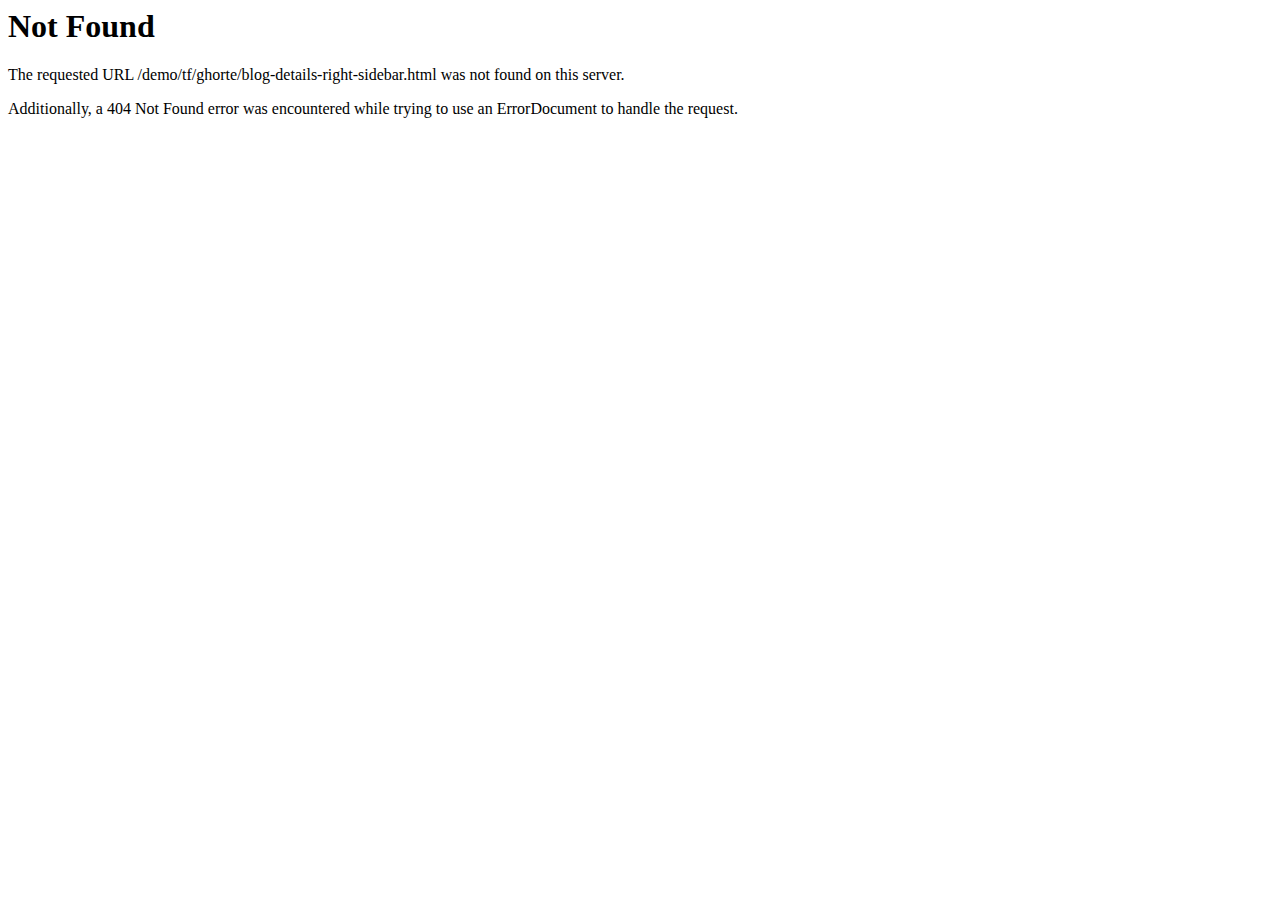
<file: blog-details-right-sidebar.html>
<!DOCTYPE HTML PUBLIC "-//IETF//DTD HTML 2.0//EN">
<html><head>
<title>404 Not Found</title>
</head><body>
<h1>Not Found</h1>
<p>The requested URL /demo/tf/ghorte/blog-details-right-sidebar.html was not found on this server.</p>
<p>Additionally, a 404 Not Found
error was encountered while trying to use an ErrorDocument to handle the request.</p>
</body></html>
</file>
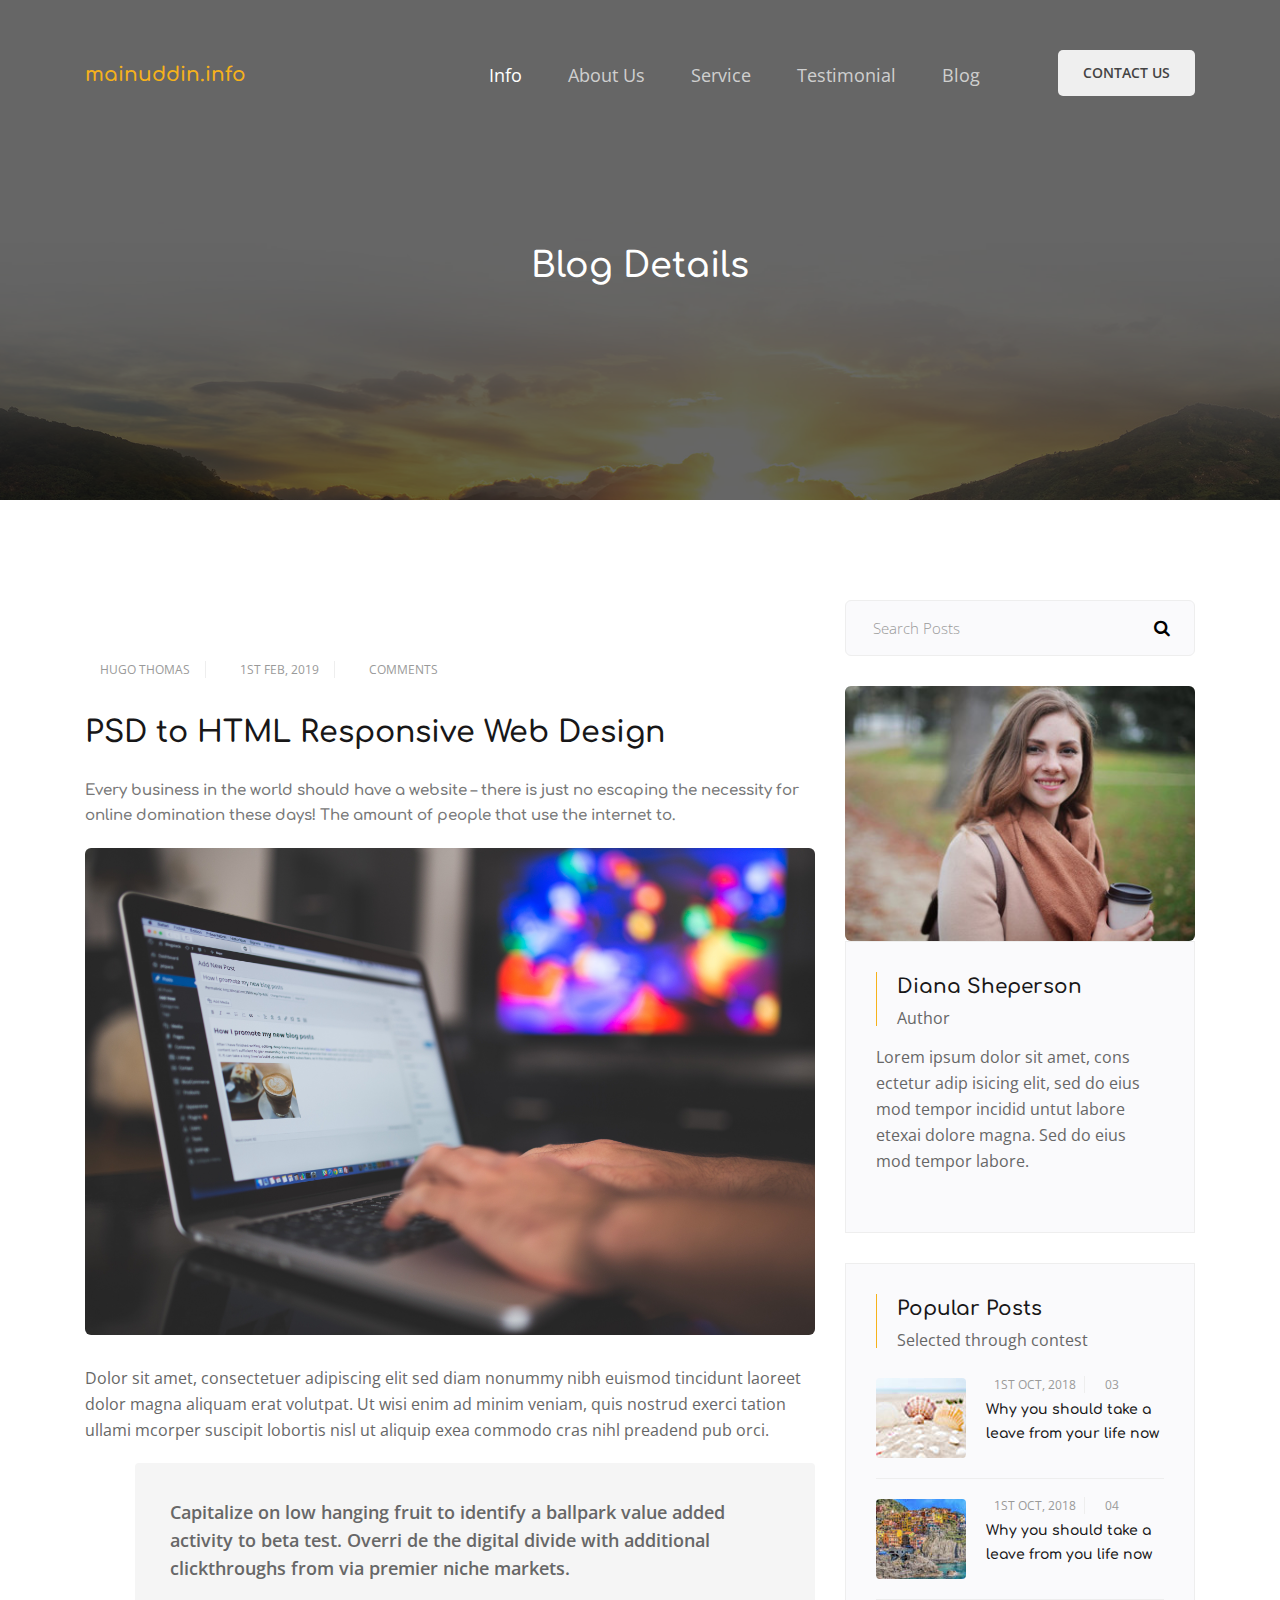
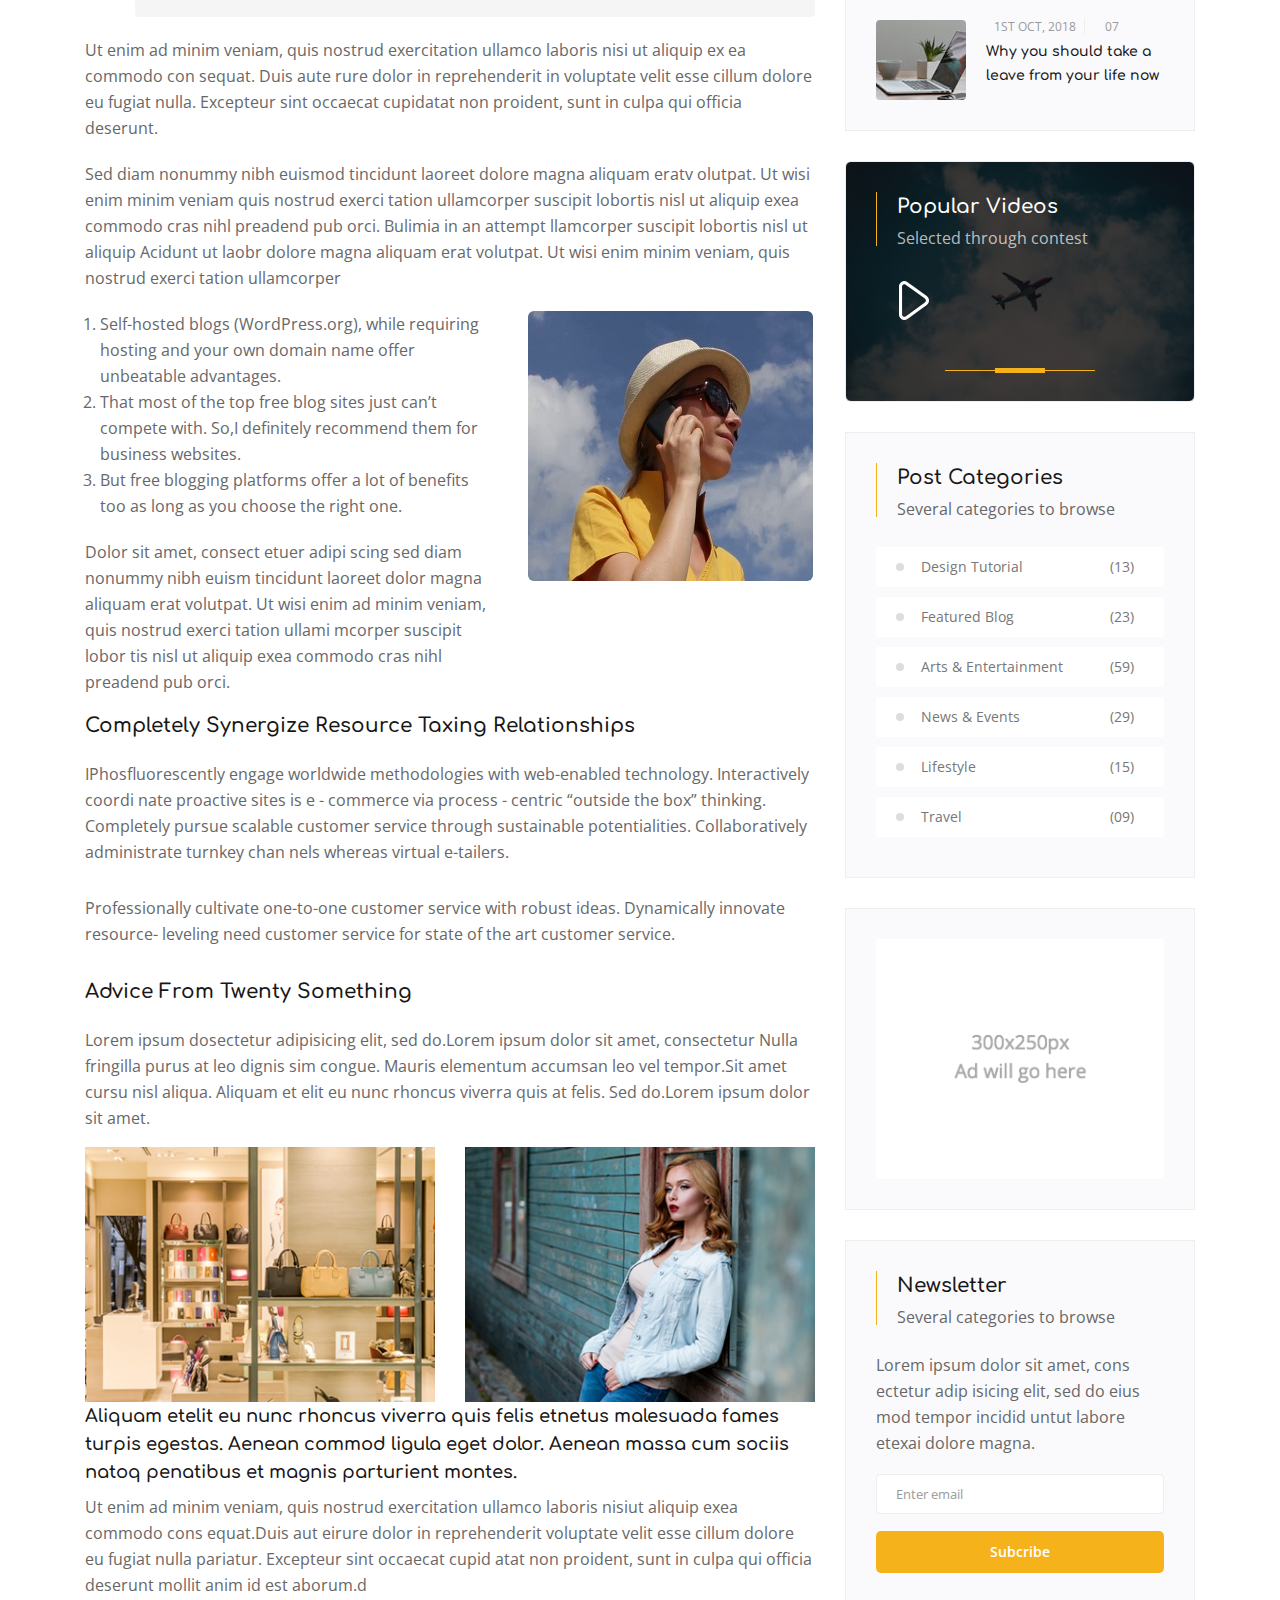
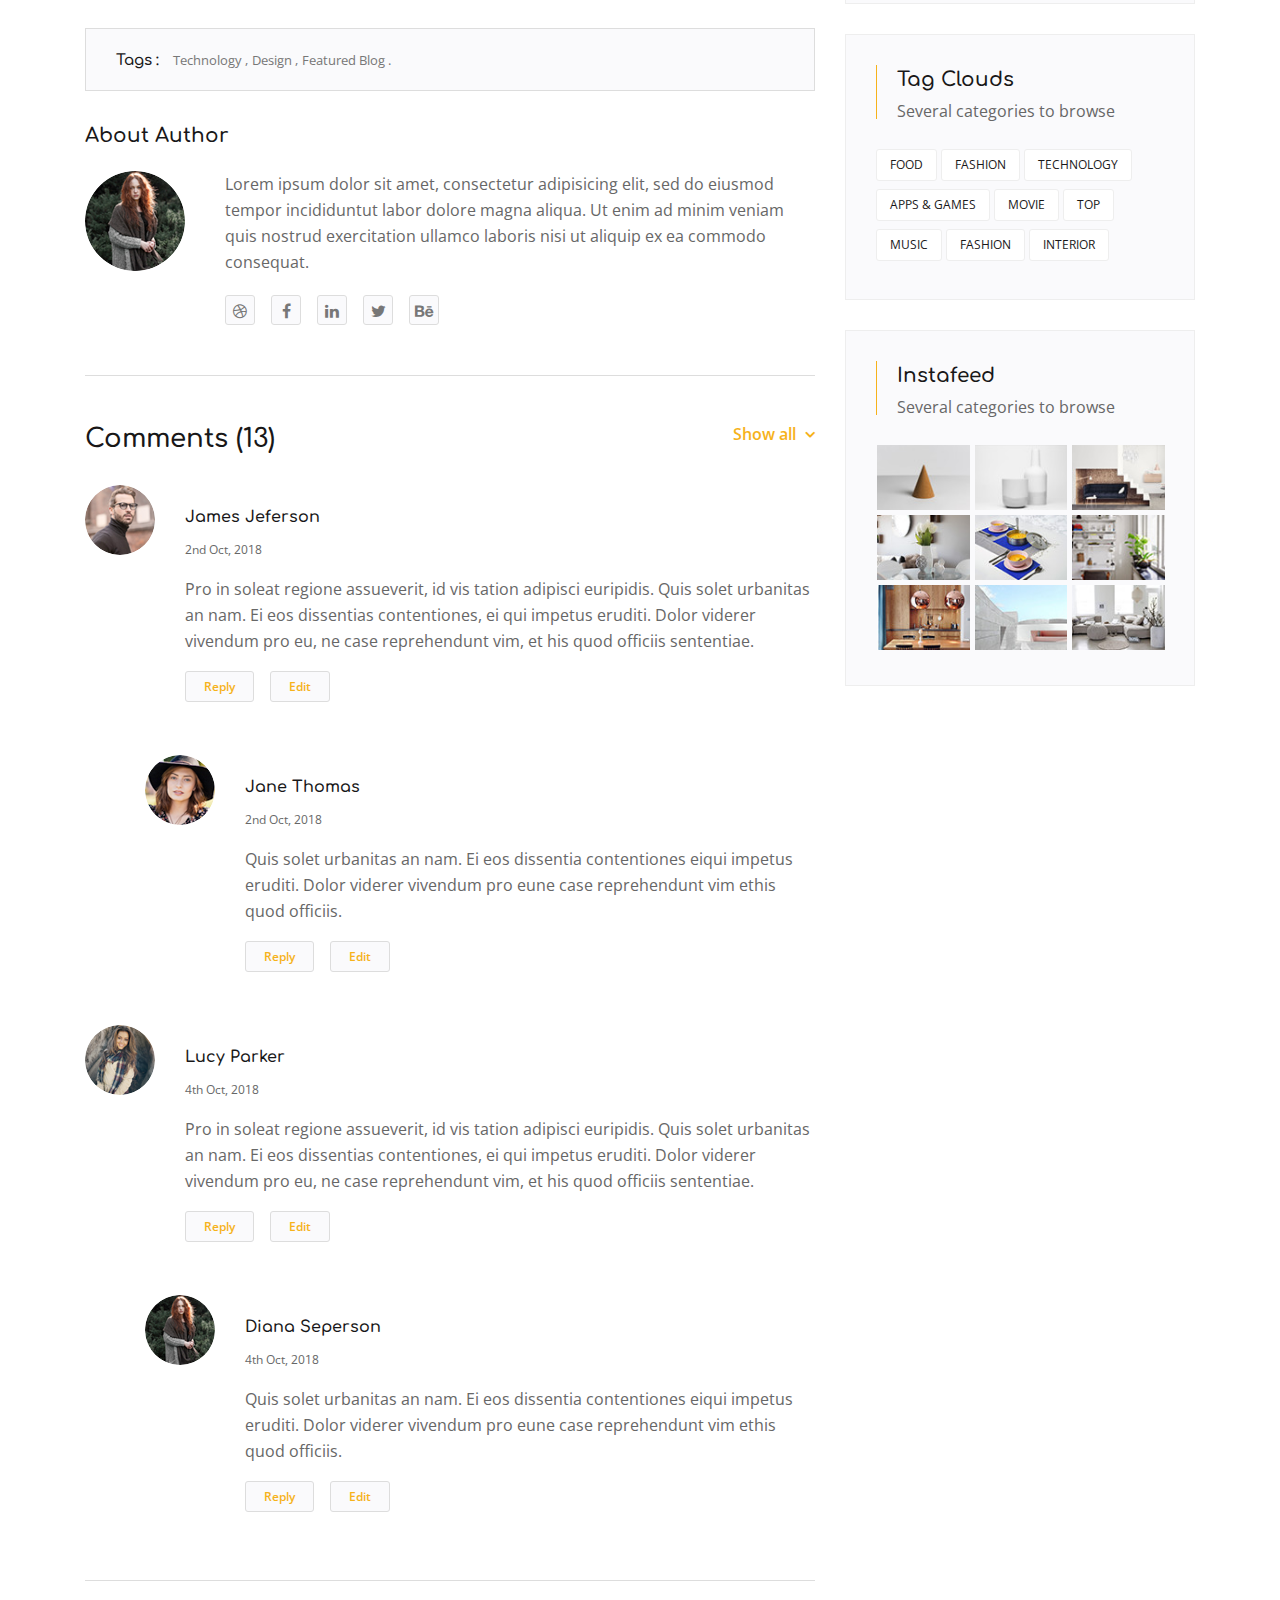
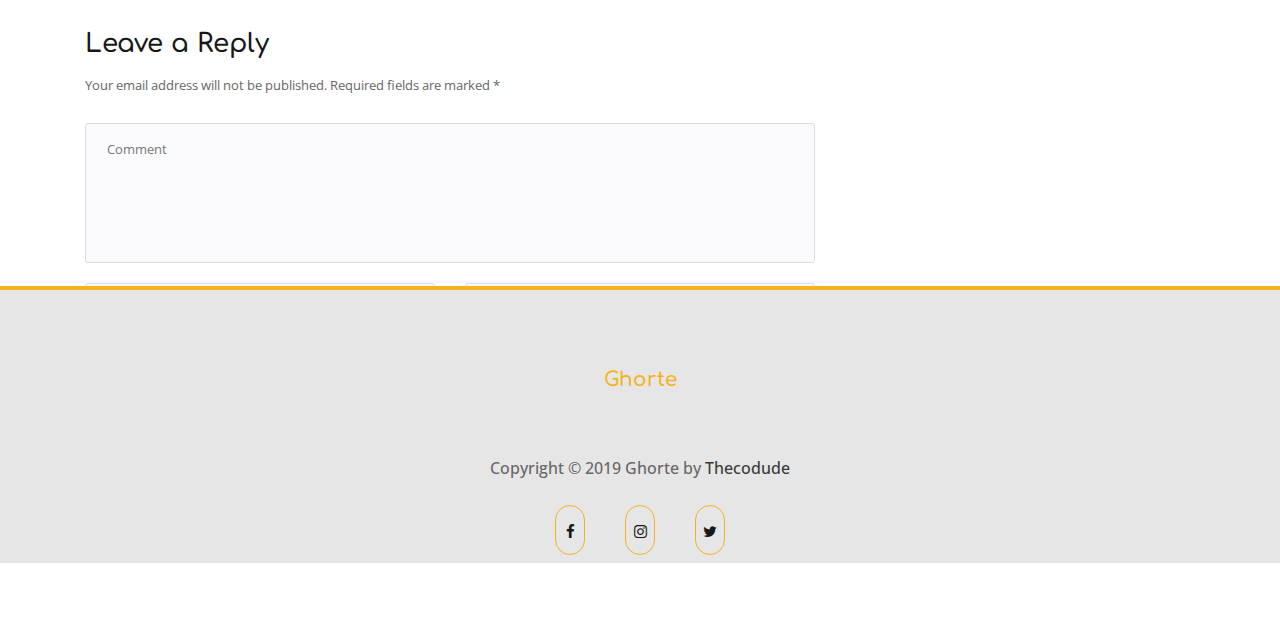
<file: blog-details.html>
<!DOCTYPE html>
<html lang="zxx">
    
<!-- Mirrored from thecodude.com/demo/tf/ghorte/blog-details.html by HTTrack Website Copier/3.x [XR&CO'2014], Wed, 06 Mar 2019 07:24:56 GMT -->
<head>
        <meta charset="utf-8">
        <meta name="author" content="thecodude">
        <meta name="description" content="This template specially design for travel tourist tour agency It is one page responsive landing HTML5 template">

        <!-- Responsive Tag -->
        <meta http-equiv="x-ua-compatible" content="ie=edge">
        <meta name="viewport" content="width=device-width, initial-scale=1">

        <!--favicon icon-->
        <link rel="icon" type="image/png" href="images/logos/fav.png">

        <title>mainuddin.info - Responsive Landing HTML5 Template</title>
        
        <!-- Inject:css -->
        <link rel="stylesheet" type="text/css" href="css/bootstrap.min.css">
        <link rel="stylesheet" type="text/css" href="css/font-awesome.min.css">
        <link rel="stylesheet" type="text/css" href="css/owl.carousel.min.css">
        <link rel="stylesheet" type="text/css" href="css/magnific-popup.css">
        <link rel="stylesheet" type="text/css" href="css/style.css"> <!-- Template Stylesheet -->

        <!--[if lt IE 9]>
            <script src="https://oss.maxcdn.com/html5shiv/3.7.2/html5shiv.min.js"></script>
            <script src="https://oss.maxcdn.com/respond/1.4.2/respond.min.js"></script>
        <![endif]-->
    </head>
    <body>

        <!-- Header Start -->
        <header class="header_area">
            <div class="main_menu">
                <nav class="navbar navbar-expand-lg navbar-light">
                    <div class="container">
                        <!-- Brand and toggle get grouped for better mobile display -->
                        <div class="logo">
                            <a href="index-2.html">mainuddin.info</a>
                        </div>
                        <button class="navbar-toggler" type="button" data-toggle="collapse" data-target="#navbarSupportedContent"
                         aria-controls="navbarSupportedContent" aria-expanded="false" aria-label="Toggle navigation">
                            <span class="icon-bar"></span>
                            <span class="icon-bar"></span>
                            <span class="icon-bar"></span>
                        </button>

                        <div class="collapse navbar-collapse offset" id="navbarSupportedContent">
                            <ul class="nav navbar-nav menu_nav ml-auto">
                                <li class="nav-item active">
                                    <a class="nav-link" href="index-2.html">Info</a>
                                </li>
                                <li class="nav-item">
                                    <a class="nav-link" href="index-2.html#about-us">About Us</a>
                                </li>
                                <li class="nav-item">
                                    <a class="nav-link" href="index-2.html#portfolio-area">Service</a>
                                </li>
                                <li class="nav-item">
                                    <a class="nav-link" href="index-2.html#portfolio-area">Testimonial</a>
                                </li>
                                <li class="nav-item">
                                    <a class="nav-link" href="index-2.html#blog-area">Blog</a>
                                </li>
                                <li class="contact-nav">
                                    <div class="contact-btn">
                                        <button class="tcb-3d-a tcb-large tcb-pill tcb-success" data-toggle="modal" data-target="#modalLogin">Contact Us</button>
                                    </div>
                                </li>
                            </ul>
                        </div>
                    </div>
                </nav>
            </div>
        </header>
        <!-- Header End -->

        <!-- Blog Banner Area Start -->
        <div class="blog-banner overlay">
            <div class="container">
                <div class="banner_inner d-flex align-items-center justify-content-center">
                    <div class="banner_content">
                        <h2>Blog Details</h2>
                    </div>
                </div>
            </div>
        </div>
        <!-- Blog Banner Area End -->

        <!-- Start Blog Area -->
        <div class="blog_area section-gap">
            <div class="container">
                <div class="row">
                    <div class="col-lg-8">
                        <div class="blog_left_sidebar">
                            <article class="blog_left_sidebar_item">
                                <div class="blog_post">
                                    <div class="blog_details">
                                        <div class="blog_info">
                                            <ul class="blog_meta list">
                                                <li><a href="#"><i class="lnr lnr-user"></i>Hugo Thomas</a></li>
                                                <li><a href="#"><i class="lnr lnr-calendar-full"></i>1st Feb, 2019</a></li>
                                                <li><a href="#"><i class="lnr lnr-bubble"></i>Comments</a></li>
                                            </ul>
                                        </div>
                                        <a href="#">
                                            <h2>PSD to HTML Responsive Web Design</h2>
                                        </a>
                                        <h4 class="mb-30">Every business in the world should have a website – there is just no escaping the necessity for online domination these days! The amount of people that use the internet to.</h4>
                                        <div class="blog_img_box mb-30">
                                            <img src="images/blog/blogging-blur-business-261662.jpg" alt="">
                                        </div>
                                        <p>Dolor sit amet, consectetuer adipiscing elit sed diam nonummy nibh euismod
                                            tincidunt laoreet dolor magna aliquam
                                            erat volutpat. Ut wisi enim ad minim veniam, quis nostrud exerci tation ullami
                                            mcorper suscipit lobortis nisl ut aliquip
                                            exea commodo cras nihl preadend pub orci.</p>
                                        <div class="capitalize mb-20">
                                            <p>Capitalize on low hanging fruit to identify a ballpark value added
                                                activity to beta test. Overri de the
                                                digital divide with additional clickthroughs from via premier niche
                                                markets.</p>
                                        </div>
                                        <p>Ut enim ad minim veniam, quis nostrud exercitation ullamco laboris nisi ut
                                            aliquip ex ea commodo con sequat. Duis
                                            aute rure dolor in reprehenderit in voluptate velit esse cillum dolore eu
                                            fugiat nulla. Excepteur sint occaecat cupidatat
                                            non proident, sunt in culpa qui officia deserunt.</p>
                                        <p>Sed diam nonummy nibh euismod tincidunt laoreet dolore magna aliquam eratv
                                            olutpat. Ut wisi enim minim veniam
                                            quis nostrud exerci tation ullamcorper suscipit lobortis nisl ut aliquip exea
                                            commodo cras nihl preadend pub orci.
                                            Bulimia in an attempt llamcorper suscipit lobortis nisl ut aliquip Acidunt ut
                                            laobr dolore magna aliquam erat volutpat.
                                            Ut wisi enim minim veniam, quis nostrud exerci tation ullamcorper</p>
                                    </div>
                                </div>
                            </article>

                            <article class="blog_left_sidebar_item">
                                <div class="self_host_area">
                                    <div class="row">
                                        <div class="col-lg-7">
                                            <div class="list_document">
                                                <ul>
                                                    <li>
                                                        <p>Self-hosted blogs (WordPress.org), while requiring hosting
                                                            and your own domain name offer unbeatable advantages.</p>
                                                    </li>
                                                    <li>
                                                        <p>That most of the top free blog sites just can’t compete with.
                                                            So,I definitely recommend them for business websites. </p>
                                                    </li>
                                                    <li>
                                                        <p>But free blogging platforms offer a lot of benefits too as long
                                                            as you choose the right one.</p>
                                                    </li>
                                                </ul>
                                                <p>Dolor sit amet, consect etuer adipi scing sed diam nonummy nibh euism
                                                    tincidunt laoreet dolor magna aliquam erat volutpat. Ut wisi enim ad
                                                    minim veniam, quis nostrud exerci tation ullami mcorper suscipit lobor
                                                    tis nisl ut aliquip exea commodo cras nihl preadend pub orci.</p>
                                            </div>
                                        </div>
                                        <div class="col-lg-5 col-md-5 col-sm-7 col-8">
                                            <div class="image_box">
                                                <img class="img-fluid" src="images/blog/post_sm13.jpg" alt="">
                                            </div>
                                        </div>
                                    </div>

                                    <h4 class="mb-20">Completely Synergize Resource Taxing Relationships</h4>
                                    <p class="mb-30">IPhosfluorescently engage worldwide methodologies with web-enabled
                                        technology. Interactively coordi nate proactive
                                        sites is e - commerce via process - centric “outside the box” thinking. Completely
                                        pursue scalable customer service
                                        through sustainable potentialities. Collaboratively administrate turnkey chan nels
                                        whereas virtual e-tailers.</p>

                                    <p class="mb-30">Professionally cultivate one-to-one customer service with robust
                                        ideas. Dynamically innovate resource- leveling need
                                        customer service for state of the art customer service.</p>
                                </div>
                            </article>

                            <article class="blog_left_sidebar_item">
                                <div class="advice_area">
                                    <h4 class="mb-20">Advice From Twenty Something</h4>
                                    <p>Lorem ipsum dosectetur adipisicing elit, sed do.Lorem ipsum dolor sit amet,
                                        consectetur Nulla fringilla
                                        purus at leo dignis sim congue. Mauris elementum accumsan leo vel tempor.Sit amet
                                        cursu nisl aliqua.
                                        Aliquam et elit eu nunc rhoncus viverra quis at felis. Sed do.Lorem ipsum dolor sit
                                        amet.</p>
                                    <div class="row">
                                        <div class="col-lg-6 col-md-6 col-sm-6 col-6">
                                            <div class="add_img_box">
                                                <img src="images/blog/post_sm14.jpg" alt="">
                                            </div>
                                        </div>
                                        <div class="col-lg-6 col-md-6 col-sm-6 col-6">
                                            <div class="add_img_box">
                                                <img src="images/blog/post_sm15.jpg" alt="">
                                            </div>
                                        </div>
                                    </div>
                                    <h5>Aliquam etelit eu nunc rhoncus viverra quis felis etnetus malesuada fames turpis
                                        egestas. Aenean commod ligula eget dolor.
                                        Aenean massa cum sociis natoq penatibus et magnis parturient montes.</h5>
                                    <p class="mb-30">Ut enim ad minim veniam, quis nostrud exercitation ullamco laboris
                                        nisiut aliquip exea commodo cons equat.Duis aut
                                        eirure dolor in reprehenderit voluptate velit esse cillum dolore eu fugiat nulla
                                        pariatur. Excepteur sint occaecat cupid
                                        atat non proident, sunt in culpa qui officia deserunt mollit anim id est aborum.d</p>
                                </div>
                            </article>

                            <article class="blog_left_sidebar_item">
                                <div class="about_author-area">
                                    <div class="tag_catagorie mb-30">
                                        <a href="#">
                                            <h4>Tags :</h4>
                                        </a>
                                        <a href="#">Technology ,</a>
                                        <a href="#">Design ,</a>
                                        <a href="#">Featured Blog .</a>
                                    </div>
                                    <h4 class="mb-20">About Author</h4>
                                    <div class="author_item pb-50">
                                        <div class="single-author justify-content-between d-flex">
                                            <div class="user justify-content-between d-flex">
                                                <div class="thumb">
                                                    <img src="images/blog/client_img1.png" alt="">
                                                </div>
                                                <div class="desc mt-20">
                                                    <p class="mb-20">Lorem ipsum dolor sit amet, consectetur adipisicing
                                                        elit, sed do eiusmod tempor incididuntut
                                                        labor dolore magna aliqua. Ut enim ad minim veniam quis nostrud
                                                        exercitation ullamco laboris
                                                        nisi ut aliquip ex ea commodo consequat.</p>
                                                    <div class="author_social_icon">
                                                        <ul>
                                                            <li><a href="#"><i class="fa fa-dribbble"></i></a></li>
                                                            <li><a href="#"><i class="fa fa-facebook"></i></a></li>
                                                            <li><a href="#"><i class="fa fa-linkedin"></i></a></li>
                                                            <li><a href="#"><i class="fa fa-twitter"></i></a></li>
                                                            <li><a href="#"><i class="fa fa-behance"></i></a></li>
                                                        </ul>
                                                    </div>
                                                </div>
                                            </div>
                                        </div>
                                    </div>
                                </div>
                            </article>

                            <article class="blog_left_sidebar_item">
                                <div class="comments-area">
                                    <div class="comment_title justify-content-between d-flex mb-20">
                                        <h3>Comments (13)</h3>
                                        <div class="show_all">
                                            <a href="#show_all">Show all <i class="fa fa-angle-down"></i></a>
                                        </div>
                                    </div>
                                    <div class="comment-list">
                                        <div class="single-comment justify-content-between d-flex">
                                            <div class="user justify-content-between d-flex">
                                                <div class="thumb">
                                                    <img src="images/blog/client_img2.png" alt="">
                                                </div>
                                                <div class="desc">
                                                    <h5><a href="#">James Jeferson</a></h5>
                                                    <p class="date">2nd Oct, 2018</p>
                                                    <p class="comment">
                                                        Pro in soleat regione assueverit, id vis tation adipisci euripidis.
                                                        Quis solet urbanitas an nam. Ei
                                                        eos dissentias contentiones, ei qui impetus eruditi. Dolor viderer
                                                        vivendum pro eu, ne case
                                                        reprehendunt vim, et his quod officiis sententiae.
                                                    </p>
                                                    <a href="#" class="comment_btn">Reply</a>
                                                    <a href="#" class="comment_btn">Edit</a>
                                                </div>
                                            </div>
                                        </div>
                                    </div>
                                    <div class="comment-list left-padding">
                                        <div class="single-comment justify-content-between d-flex">
                                            <div class="user justify-content-between d-flex">
                                                <div class="thumb">
                                                    <img src="images/blog/client_img3.png" alt="">
                                                </div>
                                                <div class="desc">
                                                    <h5><a href="#">Jane Thomas</a></h5>
                                                    <p class="date">2nd Oct, 2018</p>
                                                    <p class="comment">
                                                        Quis solet urbanitas an nam. Ei eos dissentia contentiones eiqui
                                                        impetus eruditi.
                                                        Dolor viderer vivendum pro eune case reprehendunt vim ethis quod
                                                        officiis.
                                                    </p>
                                                    <a href="#" class="comment_btn">Reply</a>
                                                    <a href="#" class="comment_btn">Edit</a>
                                                </div>
                                            </div>
                                        </div>
                                    </div>
                                    <div class="comment-list">
                                        <div class="single-comment justify-content-between d-flex">
                                            <div class="user justify-content-between d-flex">
                                                <div class="thumb">
                                                    <img src="images/blog/client_img4.png" alt="">
                                                </div>
                                                <div class="desc">
                                                    <h5><a href="#">Lucy Parker</a></h5>
                                                    <p class="date">4th Oct, 2018</p>
                                                    <p class="comment">
                                                        Pro in soleat regione assueverit, id vis tation adipisci euripidis.
                                                        Quis solet urbanitas an nam. Ei
                                                        eos dissentias contentiones, ei qui impetus eruditi. Dolor viderer
                                                        vivendum pro eu, ne case
                                                        reprehendunt vim, et his quod officiis sententiae.
                                                    </p>
                                                    <a href="#" class="comment_btn">Reply</a>
                                                    <a href="#" class="comment_btn">Edit</a>
                                                </div>
                                            </div>
                                        </div>
                                    </div>
                                    <div class="comment-list left-padding">
                                        <div class="single-comment justify-content-between d-flex">
                                            <div class="user justify-content-between d-flex">
                                                <div class="thumb">
                                                    <img src="images/blog/client_img5.png" alt="">
                                                </div>
                                                <div class="desc">
                                                    <h5><a href="#">Diana Seperson</a></h5>
                                                    <p class="date">4th Oct, 2018</p>
                                                    <p class="comment">
                                                        Quis solet urbanitas an nam. Ei eos dissentia contentiones eiqui
                                                        impetus eruditi.
                                                        Dolor viderer vivendum pro eune case reprehendunt vim ethis quod
                                                        officiis.
                                                    </p>
                                                    <a href="#" class="comment_btn">Reply</a>
                                                    <a href="#" class="comment_btn">Edit</a>
                                                </div>
                                            </div>
                                        </div>
                                    </div>
                                </div>
                            </article>

                            <article class="blog_left_sidebar_item">
                                <div class="comment-form">
                                    <h3>Leave a Reply</h3>
                                    <p>Your email address will not be published. Required fields are marked *</p>
                                    <form>
                                        <div class="form-group">
                                            <textarea class="form-control mb-10" rows="5" name="message" placeholder="Comment"
                                                onfocus="this.placeholder = ''" onblur="this.placeholder = 'Comment'"
                                                required=""></textarea>
                                        </div>
                                        <div class="form-group form-inline">
                                            <div class="form-group col-lg-6 col-md-6 name">
                                                <input type="text" class="form-control" id="name" placeholder="Name *"
                                                    onfocus="this.placeholder = ''" onblur="this.placeholder = 'Name *'">
                                            </div>
                                            <div class="form-group col-lg-6 col-md-6 email">
                                                <input type="email" class="form-control" id="email" placeholder="Email *"
                                                    onfocus="this.placeholder = ''" onblur="this.placeholder = 'Email *'">
                                            </div>
                                        </div>
                                        <a href="#" class="primary-btn primary_btn mt-30">Post Your Comment</a>
                                    </form>
                                </div>
                            </article>

                            <article class="blog_left_sidebar_item">
                                <h3 class="mt-45 mb-10">You may like </h3>
                                <div class="row">
                                    <div class="related_post_slide owl-carousel">
                                        <div class="single_blog_item2">
                                            <div class="related_post_items">
                                                <div class="blog_post">
                                                    <div class="blog_img_box mb-25">
                                                        <img src="images/blog/like_img3.jpg" alt="">
                                                    </div>
                                                    <div class="blog_details">
                                                        <div class="blog_info">
                                                            <ul class="blog_meta list">
                                                                <li><a href="#"><i class="lnr lnr-calendar-full"></i>1st
                                                                        Oct, 2018</a></li>
                                                                <li><a href="#"><i class="lnr lnr-bubble"></i>Comments</a></li>
                                                            </ul>
                                                        </div>
                                                        <a href="#">
                                                            <h3>Private Guide Tour</h3>
                                                        </a>
                                                        <p>Lorem ipsum dolor sit amet, consectetur adip isicing elit, sed
                                                            do eiusmod tempor</p>
                                                    </div>
                                                </div>
                                            </div>
                                        </div>
                                        <div class="single_blog_item2">
                                            <div class="related_post_items">
                                                <div class="blog_post">
                                                    <div class="blog_img_box mb-25">
                                                        <img src="images/blog/like_img4.jpg" alt="">
                                                    </div>
                                                    <div class="blog_details">
                                                        <div class="blog_info">
                                                            <ul class="blog_meta list">
                                                                <li><a href="#"><i class="lnr lnr-calendar-full"></i>1st
                                                                        Oct, 2018</a></li>
                                                                <li><a href="#"><i class="lnr lnr-bubble"></i>Comments</a></li>
                                                            </ul>
                                                        </div>
                                                        <a href="#">
                                                            <h3>Private Guide Tour</h3>
                                                        </a>
                                                        <p>Sed ut perspiciatis, unde omnis iste natus error sit volup tatem
                                                            accusa ntium </p>
                                                    </div>
                                                </div>
                                            </div>
                                        </div>
                                        <div class="single_blog_item2">
                                            <div class="related_post_items">
                                                <div class="blog_post">
                                                    <div class="blog_img_box mb-25">
                                                        <img src="images/blog/like_img1.jpg" alt="">
                                                    </div>
                                                    <div class="blog_details">
                                                        <div class="blog_info">
                                                            <ul class="blog_meta list">
                                                                <li><a href="#"><i class="lnr lnr-calendar-full"></i>1st
                                                                        Oct, 2018</a></li>
                                                                <li><a href="#"><i class="lnr lnr-bubble"></i>Comments</a></li>
                                                            </ul>
                                                        </div>
                                                        <a href="#">
                                                            <h3>Private Guide Tour</h3>
                                                        </a>
                                                        <p>Lorem ipsum dolor sit amet, consectetur adip isicing elit, sed
                                                            do eiusmod tempor</p>
                                                    </div>
                                                </div>
                                            </div>
                                        </div>
                                        <div class="single_blog_item2">
                                            <div class="related_post_items">
                                                <div class="blog_post">
                                                    <div class="blog_img_box mb-25">
                                                        <img src="images/blog/like_img2.jpg" alt="">
                                                    </div>
                                                    <div class="blog_details">
                                                        <div class="blog_info">
                                                            <ul class="blog_meta list">
                                                                <li><a href="#"><i class="lnr lnr-calendar-full"></i>1st
                                                                        Oct, 2018</a></li>
                                                                <li><a href="#"><i class="lnr lnr-bubble"></i>Comments</a></li>
                                                            </ul>
                                                        </div>
                                                        <a href="#">
                                                            <h3>Private Guide Tour</h3>
                                                        </a>
                                                        <p>Sed ut perspiciatis, unde omnis iste natus error sit volup tatem
                                                            accusa ntium </p>
                                                    </div>
                                                </div>
                                            </div>
                                        </div>
                                        <div class="single_blog_item2">
                                            <div class="related_post_items">
                                                <div class="blog_post">
                                                    <div class="blog_img_box mb-25">
                                                        <img src="images/blog/like_img3.jpg" alt="">
                                                    </div>
                                                    <div class="blog_details">
                                                        <div class="blog_info">
                                                            <ul class="blog_meta list">
                                                                <li><a href="#"><i class="lnr lnr-calendar-full"></i>1st
                                                                        Oct, 2018</a></li>
                                                                <li><a href="#"><i class="lnr lnr-bubble"></i>Comments</a></li>
                                                            </ul>
                                                        </div>
                                                        <a href="#">
                                                            <h3>Private Guide Tour</h3>
                                                        </a>
                                                        <p>Lorem ipsum dolor sit amet, consectetur adip isicing elit, sed
                                                            do eiusmod tempor</p>
                                                    </div>
                                                </div>
                                            </div>
                                        </div>
                                        <div class="single_blog_item2">
                                            <div class="related_post_items">
                                                <div class="blog_post">
                                                    <div class="blog_img_box mb-25">
                                                        <img src="images/blog/like_img4.jpg" alt="">
                                                    </div>
                                                    <div class="blog_details">
                                                        <div class="blog_info">
                                                            <ul class="blog_meta list">
                                                                <li><a href="#"><i class="lnr lnr-calendar-full"></i>1st
                                                                        Oct, 2018</a></li>
                                                                <li><a href="#"><i class="lnr lnr-bubble"></i>Comments</a></li>
                                                            </ul>
                                                        </div>
                                                        <a href="#">
                                                            <h3>Private Guide Tour</h3>
                                                        </a>
                                                        <p>Sed ut perspiciatis, unde omnis iste natus error sit volup tatem
                                                            accusa ntium </p>
                                                    </div>
                                                </div>
                                            </div>
                                        </div>
                                    </div>
                                </div>
                            </article>

                        </div>
                    </div>

                    <div class="col-lg-4">
                        <div class="blog_right_sidebar">
                            <aside class="single_sidebar_widget search_widget">
                                <div class="input-group mb-30">
                                    <input type="text" class="form-control" placeholder="Search Posts">
                                    <span class="input-group-btn">
                                        <button class="btn btn-default" type="button"><i class="fa fa-search"></i></button>
                                    </span>
                                </div><!-- /input-group -->
                            </aside>

                            <aside class="single_sidebar_widget author_widget">
                                <img class="img-fluid" src="images/blog/author.jpg" alt="">
                                <div class="author_content">
                                    <div class="widget_title">
                                        <h4><a href="#">Diana Sheperson</a></h4>
                                        <p>Author</p>
                                    </div>
                                    <div class="author_decs">
                                        <p>Lorem ipsum dolor sit amet, cons ectetur adip isicing elit, sed do eius mod
                                            tempor incidid
                                            untut labore etexai dolore magna. Sed do eius mod tempor labore.</p>
                                    </div>
                                </div>
                            </aside>

                            <aside class="single_sidebar_widget popular_post_widget">
                                <div class="widget_title">
                                    <h4><a href="#">Popular Posts</a></h4>
                                    <p>Selected through contest</p>
                                </div>
                                <div class="post_items">
                                    <div class="media">
                                        <img src="images/blog/recent_1.jpg" alt="post">
                                        <div class="media-body">
                                            <div class="blog_info">
                                                <ul class="blog_meta list">
                                                    <li><a href="#"><i class="lnr lnr-calendar-full"></i>1st Oct, 2018</a></li>
                                                    <li><a href="#"><i class="lnr lnr-bubble"></i>03</a></li>
                                                </ul>
                                            </div>
                                            <a href="blog-details-right-sidebar.html">
                                                <h5>Why you should take a leave from your life now</h5>
                                            </a>
                                        </div>
                                    </div>
                                    <div class="br"></div>
                                    <div class="media">
                                        <img src="images/blog/recent_2.jpg" alt="post">
                                        <div class="media-body">
                                            <div class="blog_info">
                                                <ul class="blog_meta list">
                                                    <li><a href="#"><i class="lnr lnr-calendar-full"></i>1st Oct, 2018</a></li>
                                                    <li><a href="#"><i class="lnr lnr-bubble"></i>04</a></li>
                                                </ul>
                                            </div>
                                            <a href="blog-details-right-sidebar.html">
                                                <h5>Why you should take a leave from you life now</h5>
                                            </a>
                                        </div>
                                    </div>
                                    <div class="br"></div>
                                    <div class="media">
                                        <img src="images/blog/recent_3.jpg" alt="post">
                                        <div class="media-body">
                                            <div class="blog_info">
                                                <ul class="blog_meta list">
                                                    <li><a href="#"><i class="lnr lnr-calendar-full"></i>1st Oct, 2018</a></li>
                                                    <li><a href="#"><i class="lnr lnr-bubble"></i>07</a></li>
                                                </ul>
                                            </div>
                                            <a href="blog-details-right-sidebar.html">
                                                <h5>Why you should take a leave from your life now</h5>
                                            </a>
                                        </div>
                                    </div>
                                </div>
                            </aside>

                            <aside class="single_sidebar_widget video_widget">
                                <div class="widget_title">
                                    <h4><a href="#">Popular Videos</a></h4>
                                    <p>Selected through contest</p>
                                </div>
                                <div class="video_content">
                                    <a id="play-home-video" class="video-play-button" href="https://s3.envato.com/h264-video-previews/35a124ab-b524-48a2-8465-16b24e925c0c/21237996.mp4">
                                        <img class="img-fluid" src="images/arrows/icon.png" alt="Image Alt">
                                    </a>
                                    
                                </div>
                            </aside>

                            <aside class="single_sidebar_widget post_category_widget">
                                <div class="widget_title">
                                    <h4>Post Categories</h4>
                                    <p>Several categories to browse</p>
                                </div>
                                <ul class="list cat-list">
                                    <li>
                                        <a href="#" class="d-flex justify-content-between">
                                            <p>Design Tutorial</p>
                                            <p>(13)</p>
                                        </a>
                                    </li>
                                    <li>
                                        <a href="#" class="d-flex justify-content-between">
                                            <p>Featured Blog</p>
                                            <p>(23)</p>
                                        </a>
                                    </li>
                                    <li>
                                        <a href="#" class="d-flex justify-content-between">
                                            <p>Arts & Entertainment</p>
                                            <p>(59)</p>
                                        </a>
                                    </li>
                                    <li>
                                        <a href="#" class="d-flex justify-content-between">
                                            <p>News & Events</p>
                                            <p>(29)</p>
                                        </a>
                                    </li>
                                    <li>
                                        <a href="#" class="d-flex justify-content-between">
                                            <p>Lifestyle</p>
                                            <p>(15)</p>
                                        </a>
                                    </li>
                                    <li>
                                        <a href="#" class="d-flex justify-content-between">
                                            <p>Travel</p>
                                            <p>(09)</p>
                                        </a>
                                    </li>
                                </ul>
                            </aside>

                            <aside class="single_sidebar_widget ads_widget">
                                <div class="add_img_box">
                                    <img class="img-fluid" src="images/blog/add.png" alt="Add-Img">
                                </div>
                            </aside>

                            <aside class="single-sidebar-widget newsletter_widget">
                                <div class="widget_title">
                                    <h4><a href="#">Newsletter</a></h4>
                                    <p>Several categories to browse</p>
                                </div>
                                <div class="news_desc">
                                    <p>Lorem ipsum dolor sit amet, cons ectetur adip isicing elit, sed do eius mod tempor
                                        incidid
                                        untut labore etexai dolore magna.</p>
                                </div>
                                <div class="form-group">
                                    <div class="input-group">
                                        <input type="text" class="form-control" id="inlineFormInputGroup" placeholder="Enter email"
                                            onfocus="this.placeholder = ''" onblur="this.placeholder = 'Email Address'">
                                    </div>
                                    <a href="#" class="primary-btn">Subcribe</a>
                                </div>
                            </aside>

                            <aside class="single-sidebar-widget tag_cloud_widget">
                                <div class="widget_title">
                                    <h4><a href="#">Tag Clouds</a></h4>
                                    <p>Several categories to browse</p>
                                </div>
                                <ul class="list">
                                    <li><a href="#">Food</a></li>
                                    <li><a href="#">Fashion</a></li>
                                    <li><a href="#">Technology</a></li>
                                    <li><a href="#">Apps & Games</a></li>
                                    <li><a href="#">Movie</a></li>
                                    <li><a href="#">Top</a></li>
                                    <li><a href="#">Music</a></li>
                                    <li><a href="#">Fashion</a></li>
                                    <li><a href="#">Interior</a></li>
                                </ul>
                            </aside>
                            <aside class="single-sidebar-widget feed_widget">
                                <div class="widget_title">
                                    <h4><a href="#">Instafeed</a></h4>
                                    <p>Several categories to browse</p>
                                </div>
                                <div class="row feed_box">
                                    <div class="col-lg-4 col-md-2 col-sm-2 col-4">
                                        <div class="feed_img">
                                            <a href="#"><img class="img-fluid" src="images/blog/feed_1.jpg" alt=""></a>
                                        </div>
                                    </div>
                                    <div class="col-lg-4 col-md-2 col-sm-2 col-4">
                                        <div class="feed_img">
                                            <a href="#"><img class="img-fluid" src="images/blog/feed_2.jpg" alt=""></a>
                                        </div>
                                    </div>
                                    <div class="col-lg-4 col-md-2 col-sm-2 col-4">
                                        <div class="feed_img">
                                            <a href="#"><img class="img-fluid" src="images/blog/feed_3.jpg" alt=""></a>
                                        </div>
                                    </div>
                                    <div class="col-lg-4 col-md-2 col-sm-2 col-4">
                                        <div class="feed_img">
                                            <a href="#"><img class="img-fluid" src="images/blog/feed_4.jpg" alt=""></a>
                                        </div>
                                    </div>
                                    <div class="col-lg-4 col-md-2 col-sm-2 col-4">
                                        <div class="feed_img">
                                            <a href="#"><img class="img-fluid" src="images/blog/feed_5.jpg" alt=""></a>
                                        </div>
                                    </div>
                                    <div class="col-lg-4 col-md-2 col-sm-2 col-4">
                                        <div class="feed_img">
                                            <a href="#"><img class="img-fluid" src="images/blog/feed_6.jpg" alt=""></a>
                                        </div>
                                    </div>
                                    <div class="col-lg-4 col-md-2 col-sm-2 col-4">
                                        <div class="feed_img">
                                            <a href="#"><img class="img-fluid" src="images/blog/feed_7.jpg" alt=""></a>
                                        </div>
                                    </div>
                                    <div class="col-lg-4 col-md-2 col-sm-2 col-4">
                                        <div class="feed_img">
                                            <a href="#"><img class="img-fluid" src="images/blog/feed_8.jpg" alt=""></a>
                                        </div>
                                    </div>
                                    <div class="col-lg-4 col-md-2 col-sm-2 col-4">
                                        <div class="feed_img">
                                            <a href="#"><img class="img-fluid" src="images/blog/feed_9.jpg" alt=""></a>
                                        </div>
                                    </div>
                                </div>
                            </aside>
                        </div>
                    </div>
                </div>
            </div>
        </div>
        <!-- End Blog Area -->

        <!-- Footer Start -->
        <div class="footer-area">
            <div class="footer-content text-center">
                <div class="logo">
                    <a href="index-2.html">Ghorte</a>
                </div>
                <div class="copyright-text">
                    <p>Copyright &copy; 2019 Ghorte by <a href="#">Thecodude</a></p>
                </div>
                <ul class="footer-share">
                    <li><a href="#facebook"><i class="fa fa-facebook"></i></a></li>
                    <li><a href="#instagram"><i class="fa fa-instagram"></i></a></li>
                    <li><a href="#twitter"><i class="fa fa-twitter"></i></a></li>
                </ul>
            </div>
        </div>
        <!-- Footer End -->

        <!-- Modal Contact Us Start -->
        <div class="modal tc-modal fade" id="modalLogin">
            <div class="modal-dialog">
                <div class="modal-content modal-padding">
                    <div class="modal-header">
                        <i class="fa fa-close close" data-dismiss="modal"></i>
                        <h4 class="modal-title">Welcome Back!</h4>
                    </div>
                    <form class="tc-form-style1">
                        <div class="row">
                            <div class="col-md-6">
                                <div class="form-field">
                                    <input type="text" placeholder="Your Name" required>
                                </div>
                                <div class="form-field">
                                    <input type="email" placeholder="Email Address" required>
                                </div>
                                <div class="form-field">
                                    <input type="text" placeholder="Subject">
                                </div>
                            </div>
                            <div class="col-md-6">
                                <div class="form-field">
                                    <textarea placeholder="Your Message Here" rows="7"></textarea>
                                </div>
                            </div>
                        </div>
                        <div class="form-button">
                            <button type="submit">Send Message</button>
                        </div>
                    </form>
                </div>
            </div>
        </div>
        <!-- Modal Contact Us End -->

        <!-- scrollUp start here-->   
        <div id="toTop">
            <i class="fa fa-rocket"></i>
        </div>
        
        
        <!-- modernizr js -->
        <script src="js/modernizr-3.5.0.min.js"></script>
        <!-- jquery latest version -->
        <script src="js/jquery.min.js"></script>
        <!-- bootstrap js -->
        <script src="js/bootstrap-popup.min.js"></script>
        <script src="js/bootstrap.min.js"></script>
        <!-- magnific js -->
        <script src="js/jquery.magnific-popup.min.js"></script>
        <script src="js/owl.carousel.min.js"></script>
        <!-- main js -->
        <script src="js/main.js"></script>
    </body>

<!-- Mirrored from thecodude.com/demo/tf/ghorte/blog-details.html by HTTrack Website Copier/3.x [XR&CO'2014], Wed, 06 Mar 2019 07:26:04 GMT -->
</html>
</file>
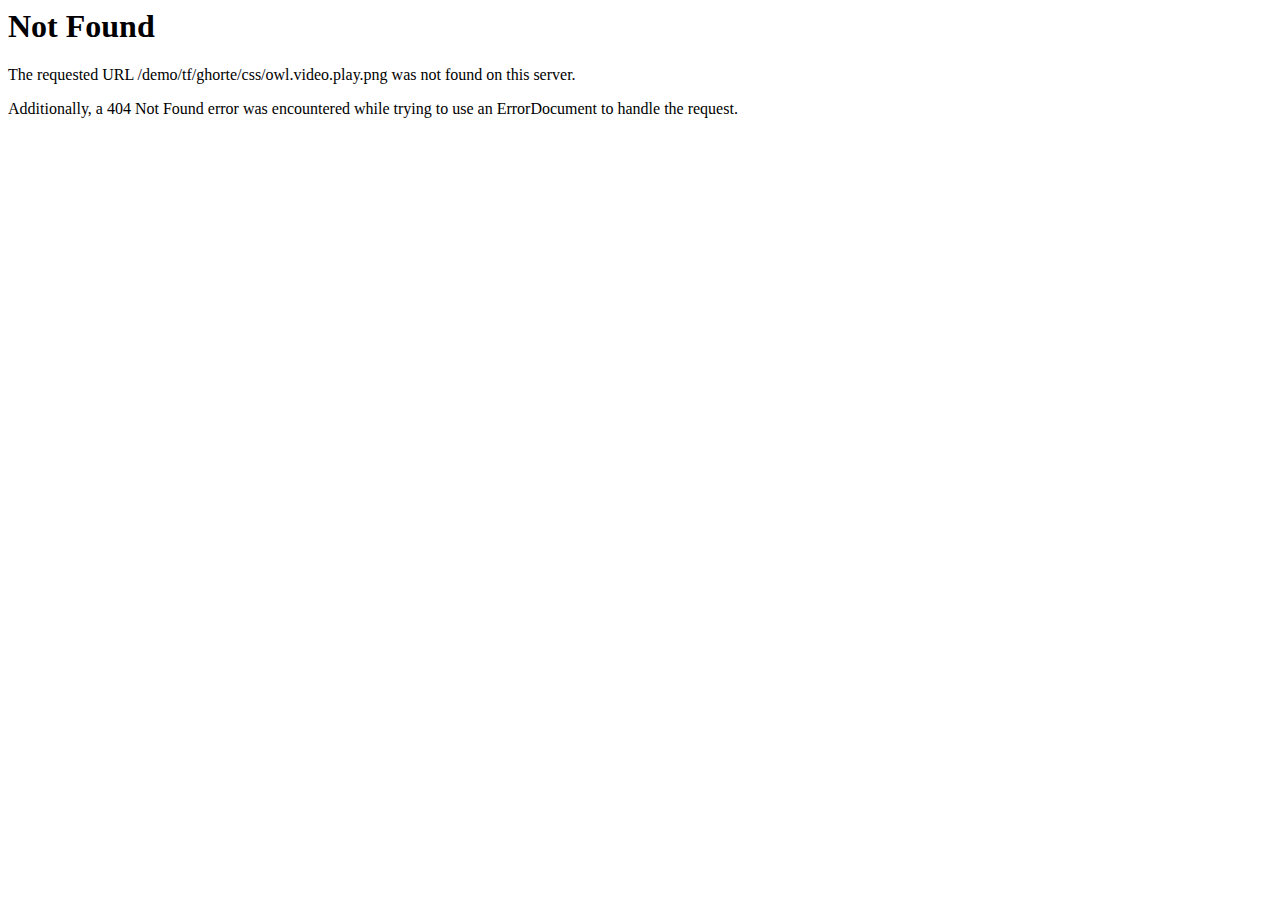
<file: css/owl.video.play.html>
<!DOCTYPE HTML PUBLIC "-//IETF//DTD HTML 2.0//EN">
<html><head>
<title>404 Not Found</title>
</head><body>
<h1>Not Found</h1>
<p>The requested URL /demo/tf/ghorte/css/owl.video.play.png was not found on this server.</p>
<p>Additionally, a 404 Not Found
error was encountered while trying to use an ErrorDocument to handle the request.</p>
</body></html>
</file>
<file: css/style.css>
@charset "utf-8";

/**
*
* ----------------------------------------------------------
*
* Template : Ghorte - Responsive Landing HTML5 Template
* Author : thecodude
* Author URI : http://thecodude.com/
*
* ----------------------------------------------------------
*
**/


/* Table Of Content
---------------------------------------------------------
01. General CSS
02. Owl Carousel
03. Video Play
04. Modal
05. Header Area
06. Banner Area
07. Booking From
08. About Us
09. Testimonial Area
10. Start Portfolio
11. Start Blog Area
12. Newsletter Area
13. Blog Details
14. Blog Left Sidebar
15. Footer
16. ScrollUp
17. Responsive
--------------------------------------------------------*/

@import url("https://fonts.googleapis.com/css?family=Comfortaa:400,700|Open+Sans:300,400,600");

/* --------------------------------
    01. General CSS
---------------------------------- */
html {
    scroll-behavior: smooth;
}
body {
    line-height: 26px;
    font-size: 16px;
    font-family: "Open Sans", sans-serif;
    font-weight: 400;
    color: #676767;
	background: #fff;
}
h1,h2,h3,h4,h5,h6 {
    font-family: "Comfortaa", cursive;
    font-weight: 600;
    color: #181718;
}
h1 {
    font-size: 40px;
}
h2 {
    font-size: 35px;
    line-height: 50px;
}
h3 {
    font-size: 26px;
    line-height: 36px;
}
h4 {
    font-size: 20px;
    line-height: 30px;
}
h5 {
    font-size: 18px;
    line-height: 28px;
}
h6 {
    font-size: 16px;
    line-height: 26px;
}
a {
    text-decoration: none;
    transition: all 0.3s ease-in-out;
}
a:hover, a:focus {
    text-decoration: none;
    outline: none;
}
img {
    max-width: 100%;
    height: auto;
}
button:focus {
    outline: none;
    box-shadow: none;
	
}
ul {
    margin: 0;
    padding: 0;
    list-style: none;
}
button {
    cursor: pointer;
}
.mt-10 {
    margin-top: 10px;
}
.mt-45 {
    margin-top: 45px;
}
.mt-100 {
    margin-top: 100px;
}
.mt-250 {
    margin-top: 250px;
}
.mt-170 {
    margin-top: 170px;
}
.mb-10 {
    margin-bottom: 10px;
}
.mb-20 {
    margin-bottom: 20px;
}
.mb-25 {
    margin-bottom: 25px;
}
.mb-30 {
    margin-bottom: 30px;
}
.pt-10 {
    padding-top: 10px;
}
.pt-100 {
    padding-top: 100px;
}
.pt-450 {
    padding-top: 450px;
}
.pb-10 {
    padding-bottom: 10px;
}
.pb-40 {
    padding-bottom: 40px;
}
.pb-65 {
    padding-bottom: 65px;
}
.pb-50 {
    padding-bottom: 50px;
}
.pb-100 {
    padding-bottom: 100px;
}
.section-gap {
    padding: 100px 0;
}
.bg1 {
    background: url(../images/bg/bg1.jpg);
    background-size: cover;
    background-attachment: fixed;
}
.display-table {
    display: table;
    height: 100%;
    width: 100%;
}
.display-table-cell {
    display: table-cell;
    vertical-align: middle;
}
.primary-btn {
    font-size: 15px;
    color: #ffffff;
    padding: 17px 47px;
    background: #f6b21b;
    border-radius: 5px;
    -webkit-transition: all 0.3s ease 0s;
    -moz-transition: all 0.3s ease 0s;
    -o-transition: all 0.3s ease 0s;
    transition: all 0.3s ease 0s;
    text-transform: uppercase;
    font-family: "Open Sans", sans-serif;
    font-weight: 600;
}
.primary-btn:hover {
    background: #f6b21b;
    color: #fff;
}

/* --------------------------------
    02. Owl Carousel
----------------------------------- */
.owl-carousel .owl-stage-outer {
    padding-bottom: 29px;
}
.owl-carousel .owl-dots {
    margin-top: 40px;
    display: inline-block;
    padding: 10px 31px;
    background: #ffffff;
    border-radius: 80px;
    border: 1px solid #f6b21b;
}
.owl-carousel .owl-dots .owl-dot {
    background-color: #f6b21b;
    height: 12px;
    width: 12px;
    margin: 0 5px 0 5px;
    border-radius: 20px;
    vertical-align: middle;
    transition: 0.2s;
    border: 2px solid rgb(255, 255, 255);
    box-shadow: 0 0 0 2px #fff;
    transition: 0.3s;
}
.owl-carousel .owl-dots .owl-dot.active {
    box-shadow: 0 0 0 2px #f6b21b;
}
button.owl-prev,button.owl-next {
    height: 80px;
    width: 80px;
    background: #edffdd;
    border-radius: 5px;
    margin: 5px;
    position: absolute;
    cursor: pointer;
    border: 0;
    border-radius: 0;
}
button.owl-prev i,button.owl-next i {
    font-size: 25px;
}
button.owl-prev {
    top: 22%;
    left: -250px;
}
button.owl-next {
    top: 41%;
    left: -170px;
}

.banner-slider.owl-carousel .owl-dots {
    margin-top: 140px;
}

/* --------------------------------
    03. Video Play
----------------------------------- */


/* --------------------------------
    04. Modal
----------------------------------- */
button[class*="tcb-"] {
    outline: none;
    border: 0;
}
.modal-padding {
    padding: 25px 30px;
}
.tc-modal {
    text-align: center;
    padding: 0 !important;
}
.tc-modal:before {
    content: '';
    display: inline-block;
    height: 100%;
    vertical-align: middle;
    margin-right: -4px;
}
.tc-modal .modal-dialog {
    display: inline-block;
    text-align: left;
    vertical-align: middle;
    min-width: 50%;
}
.tc-modal .modal-title {
    font-size: 22px;
}
.tc-modal .modal-content {
    box-shadow: none;
    border: 0;
}
.tc-modal .modal-header,.tc-modal .modal-body,.tc-modal .modal-footer {
    border: 0;
    padding: 0;
}
.tc-modal .modal-header {
    margin-bottom: 20px;
}
.tc-modal .modal-footer {
    margin-top: 30px;
}
.tc-modal .modal-body p + p {
    margin-top: 15px;
}
.tc-modal .close {
    margin-top: 0;
    position: absolute;
    right: 20px;
    top: 4px;
    font-weight: 300;
    background: #333;
    color: #ffffff !important;
    text-align: center;
    opacity: 1;
    font-size: 13px;
    -webkit-transition: all 0.3s ease 0s;
    transition: all 0.3s ease 0s;
    padding: 15px;
    border-radius: 3px;
}
.tc-modal .close:hover {
    background: #222;
}
.modal-open .modal {
    overflow-x: hidden;
    overflow-y: hidden !important;
}
.modal-open {
    overflow: visible !important;
    padding: 0 !important;
}
.modal-backdrop.show {
    opacity: .8;
    z-index: 1;
}
.form-field {
    margin-bottom: 20px;
}
.form-field input {
    width: 100%;
    height: 50px;
    padding: 5px 18px;
    font-size: 14px;
    border: 0;
    -webkit-box-shadow: 0 5px 10px rgba(0, 0, 0, 0.04);
    box-shadow: 0 5px 10px rgba(0, 0, 0, 0.04);
}
.form-field textarea {
    width: 100%;
    padding: 10px 18px;
    font-size: 14px;
    border: 0;
    -webkit-box-shadow: 0 5px 10px rgba(0, 0, 0, 0.04);
    box-shadow: 0 5px 10px rgba(0, 0, 0, 0.04);
}
.form-field input:focus,.form-field textarea:focus {
    border-color: rgba(0, 0, 0, 0.4);
    outline: none;
}
.form-button {
    text-align: center;
}
.form-button button {
	padding: 14px 30px;
    cursor: pointer;
    background: #fff;
    border: 0;
    -webkit-box-shadow: 0 5px 10px rgba(0, 0, 0, 0.04);
    box-shadow: 0 5px 10px rgba(0, 0, 0, 0.04);
    height: 46px;
    min-width: 170px;
    font-size: 14px;
    -webkit-transition: all .3s ease-out;
    transition: all .3s ease-out;
}
.form-button button:hover {
    background: #f6b21b;
    border-color: #f6b21b;
    color: #fff;
    border-radius: 5px;
}

/* --------------------------------
    05. Header Area
----------------------------------- */
.header_area {
    position: absolute;
    width: 100%;
    z-index: 99;
    -webkit-transition: all 0.3s ease 0s;
    -moz-transition: all 0.3s ease 0s;
    -o-transition: all 0.3s ease 0s;
    transition: all 0.3s ease 0s;
}
.header_area .navbar {
    background: transparent;
    padding: 0px;
    border: 0px;
    border-radius: 0px;
}
.header_area .navbar .nav .nav-item {
    display: inline-block;
    margin-right: 30px;
    height: 150px;
    line-height: 135px;
}
.header_area .navbar .nav-link {
    color: rgba(255, 255, 255, 0.7);
    font-size: 18px;
    -webkit-transition: all 0.3s ease 0s;
    -moz-transition: all 0.3s ease 0s;
    -o-transition: all 0.3s ease 0s;
    transition: all 0.3s ease 0s;
    font-family: "Open Sans", sans-serif;
}
.header_area .navbar .nav .nav-item .nav-link:hover {
    color: #ffffff;
}
.header_area .navbar .nav .nav-item.active .nav-link {
    color: #ffffff;
}
.header_area.navbar_fixed .main_menu {
    position: fixed;
    width: 100%;
    height: 100px;
    top: -70px;
    left: 0;
    right: 0;
    background: #000;
    -webkit-transform: translateY(70px);
    -moz-transform: translateY(70px);
    -ms-transform: translateY(70px);
    -o-transform: translateY(70px);
    transform: translateY(70px);
    -webkit-transition: all 0.3s ease 0s;
    -moz-transition: all 0.3s ease 0s;
    -o-transition: all 0.3s ease 0s;
    transition: all 0.3s ease 0s;
    box-shadow: 0px 3px 16px 0px rgba(0, 0, 0, 0.1);
}
.header_area.navbar_fixed .main_menu .navbar .nav .nav-item .nav-link {
    line-height: 84px;
}
.logo {
    height: 150px;
    line-height: 150px;
}
.logo a {
    position: relative;
    font-size: 20px;
    color: #f6b21b;
    font-weight: 600;
    font-family: "Comfortaa", cursive;
}
.navbar_fixed .logo {
    line-height: 100px;
}
.navbar_fixed .contact-btn {
    margin-top: 26px !important;
}
.contact-nav .contact-btn {
    margin-top: 50px;
    text-align: center;
    margin-left: 40px;
}
.contact-nav .contact-btn button {
    padding: 10px 25px;
    font-size: 14px;
    text-transform: uppercase;
    font-weight: 600;
    font-family: "Open Sans", sans-serif;
    color: #444;
    border-radius: 5px;
    cursor: pointer;
    -webkit-transition: all 0.3s ease 0s;
    -moz-transition: all 0.3s ease 0s;
    -o-transition: all 0.3s ease 0s;
    transition: all 0.3s ease 0s;
}
.contact-nav .contact-btn button:hover {
    background: #f6b21b;
    color: #ffffff;
}

.header_area .navbar-collapse::-webkit-scrollbar {
  width: 6px;
}

.header_area .navbar-collapse::-webkit-scrollbar-track {
  background: #f1f1f1; 
}

.header_area .navbar-collapse::-webkit-scrollbar-thumb {
  background: #f6b21b; 
}

.header_area .navbar-collapse::-webkit-scrollbar-thumb:hover {
  background: #555; 
}

/* --------------------------------
    06. Banner Area
----------------------------------- */
.tcd-banner {
    background: url(../images/bg/bg1.jpg);
    background-position: center;
    background-repeat: no-repeat;
    background-size: cover;
    min-height: 900px;
    display: flex;
    justify-content: center;
    align-items: center;
    position: relative;
	background-attachment: fixed;
}

.tcd-banner:before {
    content: '';
    position: absolute;
    top: 0;
    left: 0;
    width: 100%;
    height: 100%;
    background: rgba(24, 23, 24, 0.35);
;
}

.banner-shape {
    content: '';
    position: absolute;
    width: 100%;
    height: 140px;
    background: url(../images/bg/shape.png);
    background-position: center;
    background-repeat: no-repeat;
    background-size: cover;
    bottom: 0;
    left: 0;
}

.banner-wrapper {
    padding-top: 120px;
    text-align: center;
}
.banner-content h2 {
    color: #f6b21b;
	font-size: 50px;
}
.banner-content h5 {
    color: #ffffff;
	font-size: 25px
}
.banner-content h6 {
    color: #f6b21bf6b21b;
	font-size: 20px;
	margin-top: 15px;
}
.banner-content .banner-btn {
    margin-top: 15px;

}
/* --------------------------------
    07. Booking From
----------------------------------- */


/* --------------------------------
    08. About Us
----------------------------------- */
.about-text{
	padding-bottom: 20px;
}
.about-img{
	box-shadow: -10px 0px 60px 4px rgba(0, 0, 0, 0.25);
    width: 400px;
    height: 500px;
}
.about-text h5{
	font-size: 16px;
	color: #f6b21b;
	line-height: 30px;
}
.about-text span{
	font-size: 16px;
	color: #181718;
	line-height: 30px;
}

.about-text h6{
	font-size: 13px;
	color: #999;
	line-height: 10px;
	padding-bottom: 20px;
}
.about-text p{
	font-size: 14px;
	color: #181718;
	line-height: 20px;
	padding-bottom: 100px;
}
.primary-btn {
	font-size: 15px;
	color: #ffffff;
	padding: 10px 25px;
	background: #f6b21b;
	border-radius: 5px;
	-webkit-transition: all 0.3s ease 0s;
	-moz-transition: all 0.3s ease 0s;
	-o-transition: all 0.3s ease 0s;
	transition: all 0.3s ease 0s;
	text-transform: uppercase;
	font-family: "Open Sans", sans-serif;
	font-weight: 600;
}
.primary-btn:hover{
	background: #999
}
/* --------------------------------
/* --------------------------------
	service area----------------*/
.service-header{
	padding-bottom: 50px;
}

.pricing-item{
	border-radius: 5px;
	transition: all linear .3s;	
	background: ;
	background-position: right;
	background-repeat: no-repeat;
	background-size: cover;
	position:relative;
}
.pricing-item:before {
    content: '';
    position: absolute;
    top: 0;
    left: 0;
    width: 100%;
    height: 100%;
	border-radius: 5px;
    background: #e6e6e6;
}
.pricing-item:hover{
	box-shadow: 0px 3px 25px 2px rgba(221, 221, 221, 0.53);/*0 1px 4px rgba(221, 221, 221, 0.53);*/
	margin-top: -6px;
}
.pricing-text{
	position: relative;
	padding: 50px 20px;
	z-index: 999;
	
}
.pricing-text h3{
	font-size: 30px;
	color: #f6b21b;
    width: 185px;
    margin: auto;
    margin-bottom: 20px;
}
.pricing-text h5{
	font-size: 20px;
	color: #f6b21b;
}
.pricing-text h4{
	border-bottom: 2px solid #f6b21b;
	line-height: 45px;
	font-size: 17px;
	color: #777
}
.buy-btn{
	margin-top: 38px;
}


/* --------------------------------
    09. Testimonial Area
----------------------------------- */
.testimonial-area {
    background: url(../images/bg/clint-bg.jpg);
    background-position: center;
    background-repeat: no-repeat;
    background-size: cover;
    min-height: 550px;
    display: flex;
    align-items: flex-end;
	position: relative;
	background-attachment: fixed;
	margin-top: 100px;
}
.testimonial-area:before {
    content: '';
    position: absolute;
    top: 100;
    left: 0;
    width: 100%;
    height: 100%;
    background: rgba(0, 0, 0, 0.28);
}
.testimonial-area .owl-carousel .owl-stage-outer {
    margin-bottom: -180px;
    padding-bottom: 0px;
}
.testimonial-area .owl-carousel .owl-dots {
    margin-top: 0;
    position: absolute;
    bottom: -202px;
    left: 50%;
    -webkit-transform: translateX(-50%);
    -moz-transform: translateX(-50%);
    -ms-transform: translateX(-50%);
    -o-transform: translateX(-50%);
    transform: translateX(-50%);
}
.testimonial-area .owl-carousel {
    z-index: unset;
}
.testi-title {
    margin-top: 120px;
    margin-left: 0px;
	position: absolute;
}
.testi-title h1 {
    color: #ffffff;
	font-size: 50px;
	font-family: "Comfortaa", cursive;
	font-weight: 800;
}
.testi-item {
    padding: 100px 60px;
    background: rgba(246, 178, 27, 0.72);
    border-radius: 15px;
	
}
.testi-item .testi-img img {
    border: 6px solid #fff;
    border-radius: 100%;
    width: 100px;
    height: auto;
}
.testi-item .info h5 {
    font-size: 15px;
    color: #fdfdfd;
    padding-top: 24px;
    margin: 0;
}
.testi-item .info p {
    font-size: 20px;
    color: #f0eef0;
    padding-bottom: 3px;
    margin: 0;
}
.testi-item .info h6 {
    font-size: 14px;
    color: #f0ebf0;
    font-family: "Open Sans", sans-serif;
    font-weight: 400;
    margin: 0;
    padding-bottom: 35px;
}
.testi-item .info ul li{
	float: left;
}
.testi-item .info ul li i{
	color:#181718;
	font-size: 26px;
}
.testi-item .desc p {
    color: #fff;
	padding-top: 20px;
	background: rgba(24, 23, 24, 0.42);
	border: 2px solid #f6b21b;
	border-radius: 25px;
	padding: 15px 25px;
	margin-top: 20px;
	font-size: 18px;
}
.testi-item .quate img {
    position: absolute;
    top: 130px;
    left: 50%;
    width: auto;
}

/* --------------------------------

/* --------------------------------
    11. Start Blog Area
----------------------------------- */
.blog-area {
    padding-top: 270px;
}
.title h2 {
    color: #000;
    padding-bottom: 20px;
}
.blog-desc {
    margin-top: 50px;
    border-left: 8px solid #edffdd;
    border-radius: 5px;
    padding-left: 25px;
}
.blog-desc h4 {
    color: #000000;
    margin-bottom: 18px;
}
.blog-btn {
    margin-top: 55px;
    margin-left: 33px;
}
.blog-btn .primary-btn {
    background: #f6b21b;
}
.blog-btn .primary-btn:hover {
    background: #f6b21b;
}


/* --------------------------------
    12. Newsletter Area
----------------------------------- */
#complite-project{
	background: url(../images/bg/pexels-photo-16957.jpeg);
	background-position: center;
	background-repeat: no-repeat;
	background-size: cover;
	padding: 100px 0px;
	margin-top: 100px;
	box-shadow: -7px -1px 49px 25px rgba(24, 23, 24, 0.25);
	position: relative;
	background-attachment: fixed;
}
#complite-project:before {
    content: '';
    position: absolute;
    top: 0;
    left: 0;
    width: 100%;
    height: 100%;
    background: rgba(24, 23, 24, 0.27);

}
.counter-item{
	z-index: 99;
	border: 2px solid #f6b21b;
	border-radius: 15px;
	padding: 50px 10px;
	background: rgba(24, 23, 24, 0.44)
}
.counter-item h3{
	color: #fff;
	font-size: 16px;
	text-transform: uppercase;
	line-height: 40px;
}
.counter-item i{
	color: #f6b21b;
	font-size: 40px;
}
.counter-item p{
	color: #fff;
	font-size: 38px;
	padding-top: 20px;
	padding-bottom: 10px;
}
/* -----------------------------
    13. Blog Details
-------------------------------- */

.blog-banner {
    background: url(../images/bg/bg1.jpg);
    background-position: center;
    background-repeat: no-repeat;
    background-size: cover;
    min-height: 500px;
    display: flex;
    align-items: center;
    background-attachment: fixed;
}
.blog-banner.overlay {
    position: relative;
}
.blog-banner.overlay:after {
    position: absolute;
    left: 0;
    top: 0;
    height: 100%;
    width: 100%;
    content: "";
    background: rgba(0, 0, 0, 0.6);
}
.banner_content {
    z-index: 1;
    margin-top: 50px;
    text-align: center;
}
.banner_content h2 {
    padding-bottom: 10px;
    color: #ffffff;
}
.banner_content p {
    margin: 0;
    color: #fff;
}
.blog_area.section-gap {
    margin-bottom: -350px;
}
.blog_info .blog_meta.list {
    padding: 40px 0 30px;
}
.blog_info .blog_meta li {
    display: inline-block;
}
.blog_info .blog_meta li a {
    font-size: 12px;
    color: #999;
    text-transform: uppercase;
    font-weight: 400;
    font-family: "Open Sans", sans-serif;
    padding-right: 15px;
    border-right: 1px solid #eee;
    margin-right: 15px;
    -webkit-transition: all 0.3s ease 0s;
    -moz-transition: all 0.3s ease 0s;
    -o-transition: all 0.3s ease 0s;
    transition: all 0.3s ease 0s;
}
.blog_info .blog_meta li a i {
    color: #222;
    font-size: 12px;
    font-weight: 400;
    padding-right: 15px;
}
.blog_info .blog_meta li a:hover {
    color: #181718;
}
.blog_info .blog_meta li:nth-last-child(1) a {
    margin-right: 0;
    border-right: none;
}
.blog_post .blog_img_box {
    position: relative;
    overflow: hidden;
}
.blog_post .blog_img_box img {
    border-radius: 6px;
}
.blog_post .blog_details {
    padding-top: 15px;
}
.blog_post .blog_details h2 {
    font-size: 30px;
    line-height: 40px;
    margin: 0;
    padding-bottom: 25px;
    -webkit-transition: all 0.3s ease 0s;
    -moz-transition: all 0.3s ease 0s;
    -o-transition: all 0.3s ease 0s;
    transition: all 0.3s ease 0s;
}
.blog_post .blog_details p {
    margin: 0;
    padding-bottom: 20px;
}
.blog_post .blog_details h4 {
    line-height: 25px;
    color: #777777;
    font-size: 15px;
    margin-bottom: 20px;
}
.blog_post .blog_details p {
    padding-bottom: 20px;
}
.blog_post .blog_details .capitalize {
    margin-left: 50px;
    padding-left: 15px;
    background: #f5f5f5;
    padding: 35px;
    border-radius: 4px;
}
.blog_post .blog_details .capitalize p {
    margin: 0;
    padding-bottom: 0;
    font-weight: 600;
    font-size: 18px;
    line-height: 28px;
}
.self_host_area .list_document ul {
    list-style-type: decimal;
    padding-left: 15px;
    margin-bottom: 20px;
}
.self_host_area .list_document ul li p {
    margin: 0;
}
.self_host_area .image_box {
    overflow: hidden;
}
.self_host_area .image_box img {
    border-radius: 6px;
}

.tag_catagorie {
    background: #fafafc;
    padding: 17px 30px;
    border: 1px solid #ddd;
}
.tag_catagorie a {
    display: inline-block;
    color: #777777;
    font-size: 13px;
    line-height: 0;
}
.tag_catagorie a:hover {
    color: #f6b21b;
}
.tag_catagorie a h4 {
    padding-right: 10px;
    margin: 0;
    font-size: 15px;
    line-height: 24px;
}
.author_item {
    border-bottom: 1px solid #ddd;
}
.author_item img {
    max-width: none;
    border-radius: 50%;
}
.author_item .desc {
    padding-left: 40px;
}
.author_item .author_social_icon ul {
    list-style: none;
    padding-left: 0;
    margin: 0;
}
.author_item .author_social_icon ul li {
    display: inline-block;
}
.author_item .author_social_icon ul li a {
    display: inline-block;
    height: 30px;
    width: 30px;
    line-height: 30px;
    text-align: center;
    background: #fafafc;
    margin-right: 12px;
    border: 1px solid #ddd;
    border-radius: 3px;
    -webkit-transition: all 0.3s ease 0s;
    -moz-transition: all 0.3s ease 0s;
    -o-transition: all 0.3s ease 0s;
    transition: all 0.3s ease 0s;
}
.author_item .author_social_icon ul li a {
    color: #777;
    -webkit-transition: all 0.3s ease 0s;
    -moz-transition: all 0.3s ease 0s;
    -o-transition: all 0.3s ease 0s;
    transition: all 0.3s ease 0s;
}
.author_item .author_social_icon ul li a:hover {
    background: #f6b21b;
    color: #ffffff;
}
.comments-area {
    padding: 45px 0 50px;
    border-bottom: 1px solid #ddd;
}
.comments-area img {
    max-width: none;
    border-radius: 50%;
}
.comments-area .show_all a {
    color: #f6b21b;
    font-weight: 600;
}
.comments-area .show_all a i {
    margin-left: 5px;
    font-weight: 600;
}
.comments-area h5 {
    font-size: 16px;
    margin-bottom: 0px;
    margin-top: 18px;
}
.comments-area a {
    color: #181718;
}
.comments-area .comment-list {
    padding-bottom: 55px;
}
.comments-area .comment-list:last-child {
    padding-bottom: 20px;
}
.comments-area .comment-list.left-padding {
    padding-left: 60px;
}
@media (max-width: 413px) {
    .comments-area .comment-list .single-comment h5 {
        font-size: 12px;
    }
    .comments-area .comment-list .single-comment .date {
        font-size: 11px;
    }
    .comments-area .comment-list .single-comment .comment {
        font-size: 10px;
    }
}
.comments-area .thumb {
    margin-right: 30px;
}
.comments-area .date {
    font-size: 12px;
    margin: 6px 0 13px;
}
.comments-area .comment {
    margin-bottom: 18px;
}
.comments-area .comment_btn {
    font-size: 12px;
    font-weight: 600;
    padding: 6px 18px;
    color: #f6b21b;
    background: #fafafc;
    border: 1px solid #ddd;
    margin-right: 12px;
    border-radius: 3px;
    -webkit-transition: all 0.3s ease 0s;
    transition: all 0.3s ease 0s;
}
.comments-area .comment_btn:hover {
    color: #ffffff;
    background: #f6b21b;
}
.comment-form {
    padding: 45px 0 50px;
}
.comment-form p {
    font-size: 13px;
    margin: 10px 0 25px;
}
.comment-form .name {
    padding-left: 0px;
}
@media (max-width: 767px) {
    .comment-form .name {
        padding-right: 0px;
        margin-bottom: 1rem;
    }
    .tcd-banner {
        display: block;
    }
}
.comment-form .email {
    padding-right: 0px;
}
@media (max-width: 991px) {
    .comment-form .email {
        padding-left: 0px;
    }
    .banner-slider.owl-carousel .owl-dots {
        margin-top: 85px;
    }
}
.comment-form .form-control {
    background: #fafafc;
    border-radius: 0px;
    width: 100%;
    color: #777;
    font-size: 14px;
    border: 1px solid #ddd;
    border-radius: 3px;
    height: 46px;
    padding: 0 21px;
}
.comment-form .form-control:focus {
    box-shadow: none;
}
.comment-form .form-control input#name {
    padding: 24px 20px;
}
.comment-form .form-control input#email {
    padding: 24px 20px;
}
.comment-form textarea.form-control {
    height: 140px;
    resize: none;
    padding: 16px 21px;
    margin-bottom: 15px;
}
.comment-form .form-group {
    margin-bottom: 20px;
}
.comment-form ::-webkit-input-placeholder {
    font-size: 13px;
    color: #777;
}
.comment-form ::-moz-placeholder {
    font-size: 13px;
    color: #777;
}
.comment-form :-ms-input-placeholder {
    font-size: 13px;
    color: #777;
}
.comment-form :-moz-placeholder {
    font-size: 13px;
    color: #777;
}
.blog_details .blog_post .primary-btn {
    position: relative;
    display: inline-block;
    margin: 0;
    margin-bottom: 30px;
}
.blog_details .blog_post .primary-btn.blue_bg:hover {
    background: #f6b21b !important;
}
.blog_left_sidebar_item .related_post_items {
    margin: 15px;
}
.blog_left_sidebar_item .related_post_items .blog_post .blog_info .blog_meta.list {
    padding: 0;
}
aside.author_widget img {
    border-radius: 6px;
}
.single_blog_item2 {
    position: relative;
}
.single_blog_item2 .blog_post .blog_img_box img {
    min-width: 100%;
    border-radius: 4px;
}
.single_blog_item2 .blog_post .blog_details {
    padding-top: 0px;
}
.single_blog_item2 .blog_post .blog_details .blog_meta.list {
    padding: 0;
}
.single_blog_item2 .blog_post .blog_details h3 {
    line-height: 30px;
    margin: 0;
    padding: 15px 0;
    -webkit-transition: all 0.3s ease 0s;
    transition: all 0.3s ease 0s;
}
.single_blog_item2 .blog_post .blog_details h3:hover {
    color: #f6b21b;
}
.single_blog_item2 .blog_post .blog_details p {
    padding-bottom: 15px;
    margin: 0;
}
.single_blog_item2:hover h3 {
    color: #f6b21b;
}
.single_blog_item2:hover .blog_btn {
    color: #f6b21b;
}
.single_blog_item2:hover .blog_btn i {
    margin-left: 18px;
}
.single_blog_item2:hover .blog_meta li a {
    color: #181718;
}
.single_blog_item2:hover .primary-btn {
    background: #f6b21b !important;
}

/* --------------------------------
    14. Blog Left Sidebar
---------------------------------- */
.blog_right_sidebar .author_content .author_decs p {
    padding: 18px 0 28px;
    margin: 0;
}
.blog_right_sidebar .search_widget .input-group .form-control {
    font-size: 15px;
    line-height: 46px;
    border: 1px solid #eee;
    width: 100%;
    font-weight: 300;
    color: #999;
    padding: 27px;
    z-index: 0;
    border-radius: 6px;
    background: #fafafc;
}
.blog_right_sidebar .search_widget .input-group .form-control.placeholder {
    color: #999;
}
.blog_right_sidebar .search_widget .input-group .form-control:-moz-placeholder {
    color: #999;
}
.blog_right_sidebar .search_widget .input-group .form-control::-moz-placeholder {
    color: #999;
}
.blog_right_sidebar .search_widget .input-group .form-control::-webkit-input-placeholder {
    color: #999;
}
.blog_right_sidebar .search_widget .input-group .form-control:focus {
    box-shadow: none;
}
.blog_right_sidebar .search_widget .input-group .btn-default {
    position: absolute;
    right: 25px;
    background: transparent;
    border: 0px;
    box-shadow: none;
    font-size: 17px;
    color: #000;
    padding: 0px;
    top: 50%;
    transform: translateY(-50%);
    z-index: 1;
}
.blog_right_sidebar .popular_post_widget {
    position: relative;
}
.blog_right_sidebar .popular_post_widget img {
    border-radius: 4px;
}
.blog_right_sidebar .popular_post_widget .post_items {
    padding-top: 30px;
}
.blog_right_sidebar .popular_post_widget .post_items .media-body {
    justify-content: center;
    align-self: center;
    padding-left: 20px;
}
.blog_right_sidebar .popular_post_widget .post_items .media-body .blog_info .list {
    padding: 0;
    line-height: 0;
}
.blog_right_sidebar .popular_post_widget .post_items .media-body .blog_info li a {
    padding-right: 8px;
    margin-right: 8px;
}
.blog_right_sidebar .popular_post_widget .post_items .media-body .blog_info li a i {
    padding-right: 8px;
}
.blog_right_sidebar .popular_post_widget .post_items .media-body h5 {
    font-size: 14px;
    line-height: 24px;
    padding-top: 13px;
    -webkit-transition: all 0.3s ease 0s;
    -moz-transition: all 0.3s ease 0s;
    -o-transition: all 0.3s ease 0s;
    transition: all 0.3s ease 0s;
}
.blog_right_sidebar .popular_post_widget .post_items .media:hover .blog_info .blog_meta li a {
    color: #222222;
}
.blog_right_sidebar .popular_post_widget .post_items .media:hover h5 {
    color: #f6b21b;
}
.blog_right_sidebar .video_widget {
    background: linear-gradient(0deg, rgba(0, 0, 0, 0.75), rgba(0, 0, 0, 0.75)), url(../images/blog/video_img.jpg);
    background-size: cover;
    border-radius: 6px;
}
.blog_right_sidebar .video_widget .widget_title h4 a {
    color: #ffffff;
}
.blog_right_sidebar .video_widget .widget_title p {
    color: #ffffffb3;
}
.blog_right_sidebar .video_widget .video_content {
    padding: 45px 0px 80px;
    text-align: center;
    position: relative;
}
.blog_right_sidebar .video_widget .video_content:after {
    content: '';
    position: absolute;
    height: 1px;
    width: 150px;
    background: #f6b21b;
    bottom: 0;
    left: 50%;
    -webkit-transform: translateX(-50%);
    -moz-transform: translateX(-50%);
    -ms-transform: translateX(-50%);
    -o-transform: translateX(-50%);
    transform: translateX(-50%);
}
.blog_right_sidebar .video_widget .video_content:before {
    content: '';
    position: absolute;
    height: 5px;
    width: 50px;
    background: #f6b21b;
    bottom: -2px;
    left: 50%;
    -webkit-transform: translateX(-50%);
    -moz-transform: translateX(-50%);
    -ms-transform: translateX(-50%);
    -o-transform: translateX(-50%);
    transform: translateX(-50%);
}
.blog_right_sidebar .video_widget .video_content a img {
    position: absolute;
    z-index: 11;
    top: 35px;
    left: 23px;
}
.blog_right_sidebar .post_category_widget .cat-list {
    padding-top: 30px;
    margin: 0;
    position: relative;
}
.blog_right_sidebar .post_category_widget .cat-list li {
    position: relative;
    padding: 10px 30px 10px 45px;
    background: #ffffff;
    margin-bottom: 10px;
    -webkit-transition: all 0.3s ease 0s;
    -moz-transition: all 0.3s ease 0s;
    -o-transition: all 0.3s ease 0s;
    transition: all 0.3s ease 0s;
}
.blog_right_sidebar .post_category_widget .cat-list li a {
    font-size: 14px;
    line-height: 20px;
    color: #777;
}
.blog_right_sidebar .post_category_widget .cat-list li a p {
    margin-bottom: 0px;
}
.blog_right_sidebar .post_category_widget .cat-list li:hover a {
    color: #f6b21b;
}
.blog_right_sidebar .post_category_widget .cat-list li:hover:after {
    background: #f6b21b;
}
.blog_right_sidebar .post_category_widget .cat-list li:after {
    content: '';
    position: absolute;
    height: 8px;
    width: 8px;
    background: #ddd;
    left: 20px;
    border-radius: 20px;
    top: 50%;
    -webkit-transform: translateY(-50%);
    transform: translateY(-50%);
    -webkit-transition: all 0.3s ease 0s;
    transition: all 0.3s ease 0s;
}
.blog_right_sidebar .newsletter_widget .news_desc p {
    padding: 27px 0 18px;
    margin: 0;
}
.blog_right_sidebar .newsletter_widget .form-group {
    margin-bottom: 0px;
}
.blog_right_sidebar .newsletter_widget .form-group .primary-btn {
    display: block;
    padding: 8px;
    text-transform: unset;
    font-size: 14px;
    font-weight: 600;
    background: #f6b21b;
    text-align: center;
}
.blog_right_sidebar .newsletter_widget .form-group .primary-btn:hover {
    background: #f6b21b;
}
.blog_right_sidebar .newsletter_widget .input-group-prepend {
    margin-right: -1px;
}
.blog_right_sidebar .newsletter_widget .input-group-text {
    background: #fff;
    border-radius: 0px;
    vertical-align: top;
    font-size: 12px;
    line-height: 36px;
    padding: 0px 0px 0px 15px;
    border: 1px solid #eeeeee;
    border-right: 0px;
}
.blog_right_sidebar .newsletter_widget .form-control {
    font-size: 13px;
    line-height: 24px;
    color: #999;
    border: 1px solid #eeeeee;
    padding: 19px;
    margin-bottom: 17px;
}
.blog_right_sidebar .newsletter_widget .form-control.placeholder {
    color: #999999;
}
.blog_right_sidebar .newsletter_widget .form-control:-moz-placeholder {
    color: #999999;
}
.blog_right_sidebar .newsletter_widget .form-control::-moz-placeholder {
    color: #999999;
}
.blog_right_sidebar .newsletter_widget .form-control::-webkit-input-placeholder {
    color: #999999;
}
.blog_right_sidebar .newsletter_widget .form-control:focus {
    outline: none;
    box-shadow: none;
}
.blog_right_sidebar .tag_cloud_widget ul {
    padding-top: 30px;
}
.blog_right_sidebar .tag_cloud_widget ul li {
    display: inline-block;
}
.blog_right_sidebar .tag_cloud_widget ul li a {
    display: inline-block;
    border: 1px solid #eee;
    background: #fff;
    padding: 2px 13px;
    border-radius: 3px;
    margin-bottom: 8px;
    transition: all 0.3s ease 0s;
    color: #181718;
    font-size: 12px;
    text-transform: uppercase;
}
.blog_right_sidebar .tag_cloud_widget ul li a:hover {
    background: #f6b21b;
    color: #fff;
}
.blog_right_sidebar .feed_widget .feed_box {
    padding: 30px 12px 0 13px;
}
.blog_right_sidebar .feed_widget .feed_box .feed_img {
    margin: 0 -13px 5px -12px;
}
.blog_right_sidebar .br {
    width: 100%;
    height: 1px;
    background: #eeeeee;
    margin: 20px 0px;
}
.popular_post_widget,.author_content,.video_widget,.post_category_widget,.ads_widget,.newsletter_widget,.tag_cloud_widget,.feed_widget {
    border: 1px solid #eee;
    padding: 30px;
    margin-bottom: 30px;
    background: #fafafc;
}
.widget_title {
    border-left: 1px solid #f6b21b;
    padding-left: 20px;
}
.widget_title h4 {
    margin-bottom: 8px;
}
.widget_title h4 a {
    color: #181718;
}
.widget_title p {
    margin-bottom: 0px;
    line-height: 1;
}

/* -----------------------------
    15. Footer
-------------------------------- */
.footer-area {
    background: transparent;
    min-height: 100px;
    display: flex;
    justify-content: center;
    align-items: center;	
	position: relative;
	border-top: 4px solid #f6b21b
	
	
}
.footer-area:after{
	content: '';
	top: 0;
	left: 0;
	position: absolute;
	width: 100%;
	height: 100%;
	background: #e6e6e6
}
.footer-area .footer-content {
    padding-top: 15px;
	position: relative;
	z-index: 99;
}
.footer-area .logo a:before {
    background: #e6e6e6;
}
.footer-area .copyright-text p {
    padding: 0PX;
    font-weight: 500;
    color: #676767;
}
.footer-area .copyright-text a {
    color: #3a3a3a;
}
.footer-area .copyright-text a:hover {
    color: #f6b21b;
}
.footer-area .footer-share li {
    display: inline-block;
}
.footer-area .footer-share li a {
    display: block;
    margin: 8px 18px;
    height: 50px;
    width: 30px;
    line-height: 50px;
    border: 1px solid #f6b21b;
    border-radius: 80px;
    -webkit-transition: all 0.3s ease 0s;
    -moz-transition: all 0.3s ease 0s;
    -o-transition: all 0.3s ease 0s;
    transition: all 0.3s ease 0s;
}
.footer-area .footer-share li a {
    color: #181718;
    font-size: 15px;
    -webkit-transition: all 0.3s ease 0s;
    -moz-transition: all 0.3s ease 0s;
    -o-transition: all 0.3s ease 0s;
    transition: all 0.3s ease 0s;
}
.footer-area .footer-share li:hover a {
    background: #f6b21b;
    color: #ffffff;
}

/* ------------------------------------
    16. ScrollUp 
---------------------------------------*/
#toTop {
    text-align: center;
    bottom: 40px;
    cursor: pointer;
    display: none;
    position: fixed;
    right: 40px;
    z-index: 999;
}
#toTop i {
    font-size: 18px;
    transform: rotate(-45deg);
    color: #FFF;
    background: #f6b21b;
    height: 48px;
    width: 48px;
    line-height: 48px;
    border-radius: 50%;
    text-indent: 2px;
}
#toTop i:hover {
    opacity: 0.8;
}


/* ------------------------------------
    17. Responsive
--------------------------------------- */
@media (max-width: 991px) {
    .navbar-toggler {
        border: none;
        border-radius: 0px;
        padding: 0px;
        cursor: pointer;
        margin-top: 27px;
        margin-bottom: 23px;
    }
    .header_area .logo {
        height: 100px;
        line-height: 100px;
    }
    .header_area .navbar {
    }
    .navbar-toggler[aria-expanded="false"] span:nth-child(2) {
        opacity: 1;
    }
    .navbar-toggler[aria-expanded="true"] span:nth-child(2) {
        opacity: 0;
    }
    .navbar-toggler[aria-expanded="true"] span:first-child {
        transform: rotate(-45deg);
        position: relative;
        top: 12.5px;
    }
    .navbar-toggler[aria-expanded="true"] span:last-child {
        transform: rotate(45deg);
        bottom: 6px;
        position: relative;
    }
    .navbar-toggler span {
        display: block;
        width: 25px;
        height: 4px;
        background: #ffffff;
        margin: auto;
        margin-bottom: 5px;
        transition: all 400ms linear;
        cursor: pointer;
        border-radius: 2px;
    }
    .navbar .container {
        padding-left: 15px;
        padding-right: 15px;
    }
    .nav {
        padding: 0px 0px;
    }
    .header_area + section, .header_area + row, .header_area + div {
        margin-top: 117px;
    }
    .header_top .nav {
        padding: 0px;
    }
    .header_area .navbar .nav .nav-item .nav-link {
        line-height: 10px;
    }
    .header_area .navbar .search {
        margin-left: 0px;
    }
    .header_area .navbar-collapse {
        max-height: 240px;
        overflow-y: scroll;
        background: #000;
        padding: 20px;
    }
    .header_area .navbar .nav .nav-item.submenu ul .nav-item .nav-link {
        padding: 0px 15px;
    }
    .header_area .navbar .nav .nav-item {
        margin-right: 0px;
        margin-left: 10px;
        height: 40px;
        line-height: 40px;
        margin-top: 10px;
    }
    .header_area .navbar .nav .nav-item:last-child {
        margin-left: 10px;
    }
    .header_area + section, .header_area + row, .header_area + div {
        margin-top: 0px;
        padding-top: 71px;
    }
    .header_area.navbar_fixed .main_menu .navbar .nav .nav-item .nav-link {
        line-height: 40px;
    }
    .contact-nav .contact-btn {
        text-align: left;
        margin: 20px 10px;
    }
}
@media (min-width: 1200px) and (max-width: 1440px) {
    .testi-item {
        padding: 100px 60px;
    }
    .testi-item .quate img {
        top: 100px;
    }
    .testi-title {
        margin-top: 90px;
        margin-left: -100px;
    }
    .video-contant {
        margin-top: 90px;
    }
    #portfolio-area {
        margin-left: 250px;
    }
    button.owl-prev {
        top: 18%;
        left: -200px;
    }
    button.owl-next {
        top: 39%;
        left: -120px;
    }
    .p-desc {
        padding: 35px 20px;
    }
    .p-desc h4 {
        font-size: 14px;
        line-height: 1;
    }
    .p-desc span {
        font-size: 14px;
    }
}
@media (min-width: 992px) and (max-width: 1199px) {
    .contact-nav .contact-btn {
        margin-left: 30px;
    }
    .booking-btn .primary-btn {
        width: 230px;
    }
    .about-contant .pb-40 {
        padding-bottom: 30px;
    }
    .about-contant .pb-100 {
        padding-bottom: 60px;
    }
    .testimonial-area {
        min-height: 850px;
    }
    .testimonial-area .owl-carousel .owl-dots {
        padding: 10px 25px;
    }
    .testi-item {
        padding: 80px 40px;
    }
    .testi-item .quate img {
        top: 80px;
    }
    .testi-title {
        margin-top: 70px;
        margin-left: -80px;
    }
    .video-contant {
        margin-top: 70px;
    }
    #portfolio-area {
        margin-left: 200px;
    }
    button.owl-prev {
        top: 18%;
        left: -180px;
    }
    button.owl-next {
        top: 39%;
        left: -110px;
    }
    .p-desc {
        padding: 35px 20px;
    }
    .p-desc h4 {
        font-size: 14px;
        line-height: 1;
    }
    .p-desc span {
        font-size: 14px;
    }
    .accordion_style .accordion_btn {
        padding: 9px 25px;
        font-size: 12px;
    }
    .accordion_style .accordion_body {
        padding: 25px;
        margin-bottom: 45px;
    }
    .accordion_style .accordion_btn.collapsed {
        background: transparent;
        margin-bottom: 45px;
    }
}
@media (min-width: 768px) and (max-width: 991px) {
    .banner-content h2 {
        font-size: 27px;
    }
    .tcd-services{
        margin-top: 150px;
    }
    .about-contant{
        padding-left: 100px;
    }
    .pricing-item{
        margin-bottom: 50px;
    }
    .banner-content h5 {
        font-size: 16px;
    }
    .banner-wrapper {
        padding-top: 90px;
    }
    .booking-btn .primary-btn {
        width: 180px;
        padding: 20px;
    }
    .booking-bg {
        padding: 40px 50px;
    }
    .about-us.pt-100 {
        padding-top: 0;
        margin-bottom: -150px;
    }
    .about-contant h2 {
        font-size: 26px;
    }
    .about-contant .pb-40 {
        padding-bottom: 10px;
    }
    .about-contant .pb-100 {
        padding-bottom: 30px;
    }
    .about-contant .mb-25 {
        margin-bottom: 10px;
    }
    .about-img {
        margin-top: 50px;
    }
    .testimonial-area {
        min-height: 830px;
    }
    .testimonial-area .owl-carousel .owl-stage-outer {
        margin-bottom: -110px;
        padding-bottom: 0px;
    }
    .testimonial-area .owl-carousel .owl-dots {
        padding: 6px 8px;
        bottom: -128px;
    }
    .testi-item {
        padding: 50px 30px;
    }
    .testi-item .quate img {
        top: 50px;
        max-width: 70px;
    }
    .testi-item .testi-img img {
        border: 3px solid #fff;
        max-width: 60px;
    }
    .testi-item .info h5 {
        font-size: 12px;
        padding-top: 10px;
        margin: 0;
    }
    .testi-item .info h6 {
        padding-bottom: 15px;
    }
    .testi-item .desc p {
        font-size: 12px;
        margin-bottom: 0;
    }
    .testi-title {
        margin-top: 40px;
        margin-left: -70px;
    }
    .testi-title h1 {
        font-size: 30px;
    }
    .video-contant {
        margin-top: 40px;
    }
    .video-contant img {
        top: 40px;
        left: 27px;
        max-width: 20px;
    }
    .video-play-button:before, .video-play-button:after {
        width: 70px;
        height: 70px;
    }
    #portfolio-area {
        margin-left: 200px;
    }
    .p-desc h4 {
        font-size: 16px;
        line-height: 1;
    }
    .p-desc span {
        font-size: 16px;
    }
    .pt-450 {
        padding-top: 240px;
    }
    button.owl-prev {
        top: 18%;
        left: -180px;
    }
    button.owl-next {
        top: 39%;
        left: -110px;
    }
    .blog-area.section-gap {
        padding: 0;
    }
    .accordion_style {
        margin-top: 80px;
    }
    .news-contant h2 {
        font-size: 27px;
    }
}
@media (min-width: 576px) and (max-width: 767px) {
    .tcd-banner {
        min-height: 720px;
    }
    .tcd-services{
        margin-top: 150px;
    }
    .pricing-item{
        margin-bottom: 50px;
    }
    .banner-content h2 {
        font-size: 20px;
        line-height: 35px;
    }
    .banner-content h5 {
        font-size: 12px;
        padding: 5px 0 50px;
    }
    .banner-wrapper {
        padding-top: 90px;
    }
    .banner-wrapper .owl-carousel .owl-dots {
        margin-top: 90px;
    }
    .booking-btn .primary-btn {
        width: 130px;
        padding: 15px;
        font-size: 14px;
    }
    .booking-bg {
        padding: 30px 20px;
        margin-top: -110px;
        margin-bottom: 70px;
    }
    .about-us.pt-100 {
        padding-top: 0;
        margin-bottom: -150px;
    }
    .about-contant h2 {
        font-size: 26px;
    }
    .about-contant .pb-40 {
        padding-bottom: 10px;
    }
    .about-contant .pb-100 {
        padding-bottom: 30px;
    }
    .about-contant .mb-25 {
        margin-bottom: 10px;
    }
    .about-img {
        margin-top: 50px;
    }
    .testimonial-area {
        min-height: 830px;
    }
    .testimonial-area .owl-carousel .owl-stage-outer {
        margin-bottom: -110px;
        padding-bottom: 0px;
    }
    .testimonial-area .owl-carousel .owl-dots {
        padding: 6px 10px;
        bottom: -128px;
    }
    .testi-item {
        padding: 50px 30px;
    }
    .testi-item .quate img {
        top: 50px;
        max-width: 70px;
    }
    .testi-item .testi-img img {
        border: 3px solid #fff;
        max-width: 60px;
    }
    .testi-item .info h5 {
        font-size: 12px;
        padding-top: 10px;
        margin: 0;
    }
    .testi-item .info h6 {
        padding-bottom: 15px;
    }
    .testi-item .desc p {
        font-size: 12px;
        margin-bottom: 0;
    }
    .testi-title {
        margin-top: 40px;
        margin-left: -70px;
    }
    .testi-title h1 {
        font-size: 30px;
    }
    #portfolio-area {
        margin-left: 200px;
    }
    .port-title h1 {
        line-height: 40px;
        padding-bottom: 20px;
        font-size: 28px;
    }
    .p-desc {
        padding: 30px 10px;
    }
    .p-desc h4 {
        font-size: 14px;
        line-height: 1;
    }
    .p-desc span {
        font-size: 14px;
    }
    .pt-450 {
        padding-top: 240px;
    }
    button.owl-prev {
        top: 18%;
        left: -180px;
    }
    button.owl-next {
        top: 39%;
        left: -110px;
    }
    .blog-area.section-gap {
        padding: 0;
    }
    .accordion_style {
        margin-top: 80px;
    }
    .news-contant {
        padding: 30px;
    }
    .news-contant h2 {
        font-size: 27px;
        padding-bottom: 15px;
        text-align: center;
    }
    .news-contant .news-btn .primary-btn {
        right: 50%;
        transform: translateX(50%);
    }
}
@media (min-width: 376px) and (max-width: 575px) {
    .tcd-banner {
        min-height: 720px;
        display: block;
    }
    .tcd-services{
        margin-top: 150px;
    }
    .pricing-item{
        margin-bottom: 50px;
    }
    .banner-content h2 {
        font-size: 20px;
        line-height: 30px;
    }
    .banner-content h5 {
        font-size: 12px;
        padding: 5px 30px 50px;
    }
    .primary-btn {
        font-size: 11px;
        padding: 15px 35px;
    }
    .banner-wrapper {
        padding-top: 90px;
    }
    .banner-wrapper .owl-carousel .owl-dots {
        margin-top: 40px;
    }
    .booking-btn .primary-btn {
        width: 130px;
        padding: 15px;
        font-size: 14px;
    }
    .booking-bg {
        padding: 30px 40px;
        margin-top: -110px;
        margin-bottom: 30px;
    }
    .about-us.pt-100 {
        padding-top: 0;
        margin-bottom: -150px;
    }
    .about-contant h2 {
        font-size: 26px;
    }
    .about-contant .pb-40 {
        padding-bottom: 10px;
    }
    .about-contant .pb-100 {
        padding-bottom: 30px;
    }
    .about-contant .mb-25 {
        margin-bottom: 10px;
    }
    .about-img {
        margin-top: 50px;
    }
    .testimonial-area {
        min-height: 830px;
    }
    .testimonial-area .owl-carousel .owl-stage-outer {
        margin-bottom: -110px;
        padding-bottom: 0px;
    }
    .testimonial-area .owl-carousel .owl-dots {
        padding: 6px 10px;
        bottom: -128px;
    }
    .testi-item {
        padding: 50px 30px;
    }
    .testi-item .quate img {
        top: 50px;
        max-width: 70px;
    }
    .testi-item .testi-img img {
        border: 3px solid #fff;
        max-width: 60px;
    }
    .testi-item .info h5 {
        font-size: 12px;
        padding-top: 10px;
        margin: 0;
    }
    .testi-item .info h6 {
        padding-bottom: 15px;
    }
    .testi-item .desc p {
        font-size: 12px;
        margin-bottom: 0;
    }
    .testi-title {
        margin-top: 0;
        margin-left: 0;
        position: absolute;
        top: -355px;
    }
    .testi-title h1 {
        font-size: 30px;
    }
    .video-contant {
        margin-top: 40px;
        position: absolute;
        top: -410px;
        right: 30px;
    }
    .video-contant img {
        top: 40px;
        left: 27px;
        max-width: 20px;
    }
    .video-play-button:before, .video-play-button:after {
        width: 70px;
        height: 70px;
    }
    #portfolio-area {
        margin-left: 0px;
    }
    .port-title h1 {
        line-height: 40px;
        padding-bottom: 20px;
        font-size: 28px;
    }
    .p-desc h4 {
        font-size: 16px;
        line-height: 1;
    }
    .p-desc span {
        font-size: 16px;
    }
    .pt-450 {
        padding-top: 240px;
    }
    button.owl-prev, button.owl-next {
        display: none;
        overflow: hidden;
    }
    .blog-area.section-gap {
        padding: 0;
    }
    .blog-area.section-gap .pb-100 {
        padding-bottom: 50px;
    }
    .blog-area.section-gap .blog-item {
        margin-bottom: 80px;
    }
    .news-contant {
        padding: 30px;
    }
    .news-contant h2 {
        font-size: 27px;
        padding-bottom: 15px;
    }
    .news-contant .news-btn .primary-btn {
        right: 50%;
        transform: translateX(50%);
    }
    .booking-bg .form-group {
        margin-bottom: 0px;
    }
}
@media (max-width: 375px) and (min-width: 320px) {
    .tcd-banner {
        min-height: 720px;
    }
    .pricing-item{
        margin-bottom: 50px;
    }
    .banner-content h2 {
        font-size: 20px;
        line-height: 30px;
    }
    .banner-content h5 {
        font-size: 12px;
        padding: 6px 30px 29px;
    }
    .primary-btn {
        font-size: 11px;
        padding: 12px 25px;
    }
    .banner-wrapper {
        padding-top: 60px;
    }
    .banner-wrapper .owl-carousel .owl-dots {
        margin-top: 29px;
    }
    .booking-btn .primary-btn {
        width: 130px;
        padding: 15px;
        font-size: 14px;
    }
    .booking-bg {
        padding: 40px;
        margin-top: -140px;
        margin-bottom: 30px;
    }
    .booking-bg .form-group {
        margin-bottom: 0px;
    }
    .about-us.pt-100 {
        padding-top: 0;
        margin-bottom: -150px;
    }
    .about-contant h2 {
        font-size: 26px;
    }
    .about-contant .pb-40 {
        padding-bottom: 10px;
    }
    .about-contant .pb-100 {
        padding-bottom: 30px;
    }
    .about-contant .mb-25 {
        margin-bottom: 10px;
    }
    .about-img {
        margin-top: 50px;
    }
    .testimonial-area {
        min-height: 830px;
    }
    .testimonial-area .owl-carousel .owl-stage-outer {
        margin-bottom: -110px;
        padding-bottom: 0px;
    }
    .testimonial-area .owl-carousel .owl-dots {
        padding: 6px 10px;
        bottom: -128px;
    }
    .testi-item {
        padding: 50px 30px;
    }
    .testi-item .quate img {
        top: 50px;
        max-width: 70px;
    }
    .testi-item .testi-img img {
        border: 3px solid #fff;
        max-width: 60px;
    }
    .testi-item .info h5 {
        font-size: 12px;
        padding-top: 10px;
        margin: 0;
    }
    .testi-item .info h6 {
        padding-bottom: 15px;
    }
    .testi-item .desc p {
        font-size: 12px;
        margin-bottom: 0;
    }
    .testi-title {
        margin-top: 0;
        margin-left: 0;
        position: absolute;
        top: -390px;
    }
    .testi-title h1 {
        font-size: 30px;
    }
    .video-contant {
        margin-top: 40px;
        position: absolute;
        top: -445px;
        right: 30px;
    }
    .video-contant img {
        top: 40px;
        left: 27px;
        max-width: 20px;
    }
    .video-play-button:before, .video-play-button:after {
        width: 70px;
        height: 70px;
    }
    #portfolio-area {
        margin-left: 0px;
    }
    .port-title h1 {
        line-height: 40px;
        padding-bottom: 20px;
        font-size: 24px;
    }
    .p-desc h4 {
        font-size: 16px;
        line-height: 1;
    }
    .p-desc span {
        font-size: 16px;
    }
    .pt-450 {
        padding-top: 240px;
    }
    .portfolio-area {
        padding-bottom: 50px;
    }
    button.owl-prev, button.owl-next {
        display: none;
        overflow: hidden;
    }
    .blog-area.section-gap {
        padding: 0;
    }
    .blog-area.section-gap .pb-100 {
        padding-bottom: 50px;
    }
    .blog-area.section-gap .blog-item {
        margin-bottom: 80px;
    }
    .accordion_style .accordion_btn {
        padding: 9px 20px;
        font-size: 12px;
    }
    .accordion_style .accordion_body {
        padding: 20px;
        margin-bottom: 30px;
    }
    .accordion_style .accordion_btn.collapsed {
        margin-bottom: 30px;
    }
    .news-contant {
        padding: 30px;
    }
    .news-contant h2 {
        font-size: 18px;
        padding-bottom: 15px;
        text-align: center;
    }
    .news-contant .news-btn .primary-btn {
        right: 50%;
        transform: translateX(50%);
    }
}


@media (min-width: 992px) and (max-width: 1199px) {
    .blog_left_sidebar_item .blog_post .blog_details h2 {
        font-size: 29px;
    }
    .blog_left_sidebar_item .blog_post .blog_details .capitalize {
        margin-left: 50px;
    }
    .blog_left_sidebar_item .blog_post .blog_details .capitalize p {
        font-size: 13px;
    }
}
@media (min-width: 768px) and (max-width: 991px) {
    .blog_left_sidebar_item {
        margin-top: 40px;
    }
    .blog_left_sidebar_item .blog_post .blog_details h2 {
        font-size: 24px;
    }
    .blog_left_sidebar_item .blog_post .blog_details .capitalize {
        margin-left: 50px;
    }
    .blog_left_sidebar_item .blog_post .blog_details .capitalize p {
        font-size: 13px;
    }
    .blog_left_sidebar_item .comment-form,.blog_left_sidebar_item .comments-area {
        padding-top: 0px;
    }
}
@media (min-width: 576px) and (max-width: 767px) {
    .section-gap {
        padding: 80px 0;
    }
    .blog_left_sidebar_item {
        margin-top: 30px;
    }
    .blog_left_sidebar_item .blog_post .blog_details h2 {
        font-size: 24px;
        padding-bottom: 15px;
        line-height: 35px;
    }
    .blog_left_sidebar_item .blog_post .blog_details h3 {
        font-size: 16px;
        padding: 12px 0;
    }
    .blog_left_sidebar_item .blog_post .blog_details h4 {
        line-height: 28px;
        font-size: 16px;
        margin-bottom: 20px;
    }
    .blog_left_sidebar_item .blog_post .blog_details .capitalize {
        margin-left: 50px;
    }
    .blog_left_sidebar_item .blog_post .blog_details .capitalize p {
        font-size: 13px;
    }
    .blog_left_sidebar_item .blog_post .blog_details .blog_img_box {
        margin-bottom: 20px;
    }
    .blog_left_sidebar_item .blog_post .blog_details .blog_meta.list {
        padding-bottom: 15px;
    }
    .blog_left_sidebar_item .comment-form,.blog_left_sidebar_item .comments-area {
        padding-top: 0px;
    }
    .blog_left_sidebar_item .self_host_area .image_box {
        margin-bottom: 20px;
    }
    .blog_left_sidebar_item .self_host_area p {
        margin-bottom: 15px;
    }

    .blog_left_sidebar_item .comment-form .form-control {
        margin-bottom: 10px;
    }
}
@media (min-width: 376px) and (max-width: 575px) {
    body {
        font-size: 13px;
    }
    .section-gap {
        padding: 60px 0;
    }
    .blog_left_sidebar_item {
        margin-top: 25px;
    }
    .blog_left_sidebar_item.mt_25 {
        margin-top: 0;
    }
    .blog_left_sidebar_item .blog_post .blog_details h2 {
        font-size: 18px;
        padding-bottom: 10px;
        line-height: 30px;
    }
    .blog_left_sidebar_item .blog_post .blog_details h3 {
        font-size: 16px;
        padding: 12px 0;
    }
    .blog_left_sidebar_item .blog_post .blog_details h4 {
        line-height: 25px;
        font-size: 13px;
        margin-bottom: 15px;
    }
    .blog_left_sidebar_item .blog_post .blog_details p {
        padding-bottom: 15px;
    }
    .blog_left_sidebar_item .blog_post .blog_details .capitalize {
        margin-left: 50px;
    }
    .blog_left_sidebar_item .blog_post .blog_details .capitalize p {
        font-size: 13px;
    }
    .blog_left_sidebar_item .blog_post .blog_details .blog_img_box {
        margin-bottom: 15px;
    }
    .blog_left_sidebar_item .blog_post .blog_details .blog_meta.list {
        padding-bottom: 15px;
    }
    .blog_left_sidebar_item .blog_post .blog_details .blog_info .blog_meta li a {
        font-size: 11px;
    }
    .blog_left_sidebar_item .comment-form,.blog_left_sidebar_item .comments-area {
        padding-top: 0px;
    }
    .blog_left_sidebar_item .self_host_area .image_box {
        margin-bottom: 20px;
    }
    .blog_left_sidebar_item .self_host_area p {
        margin-bottom: 15px;
    }
    .blog_left_sidebar_item .self_host_area h4 {
        line-height: 28px;
    }
    .blog_left_sidebar_item .comment-form .form-control {
        margin-bottom: 10px;
    }
    .blog_left_sidebar_item .mt-45 {
        margin-top: 30px;
    }
    .blog_left_sidebar_item .related_post_items .blog_details h3 {
        font-size: 15px;
        line-height: 21px;
    }
    .blog_left_sidebar_item .related_post_items .blog_img_box {
        margin-bottom: 15px;
    }
}

@media (min-width: 320px) and (max-width: 375px) {
    .section-gap {
        padding: 50px 0;
    }
    .blog_left_sidebar_item {
        margin-top: 25px;
    }
    .blog_left_sidebar_item.mt_25 {
        margin-top: 0;
    }
    .blog_left_sidebar_item .blog_post .blog_details h2 {
        font-size: 16px;
        padding-bottom: 10px;
        line-height: 25px;
    }
    .blog_left_sidebar_item .blog_post .blog_details h3 {
        font-size: 16px;
        padding: 12px 0;
    }
    .blog_left_sidebar_item .blog_post .blog_details h4 {
        line-height: 25px;
        font-size: 13px;
        margin-bottom: 15px;
    }
    .blog_left_sidebar_item .blog_post .blog_details p {
        padding-bottom: 15px;
    }
    .blog_left_sidebar_item .blog_post .blog_details .capitalize {
        margin-left: 50px;
    }
    .blog_left_sidebar_item .blog_post .blog_details .capitalize p {
        font-size: 13px;
    }
    .blog_left_sidebar_item .blog_post .blog_details .blog_img_box {
        margin-bottom: 15px;
    }
    .blog_left_sidebar_item .blog_post .blog_details .blog_meta.list {
        padding-bottom: 15px;
    }
    .blog_left_sidebar_item .blog_post .blog_details .blog_info .blog_meta li a {
        font-size: 11px;
    }
    .blog_left_sidebar_item .self_host_area {
        margin-top: -10px;
    }
    .blog_left_sidebar_item .comment-form,.blog_left_sidebar_item .comments-area {
        padding-top: 0px;
    }
    .blog_left_sidebar_item .self_host_area .image_box {
        margin-bottom: 20px;
    }
    .blog_left_sidebar_item .self_host_area p {
        margin-bottom: 15px;
    }
    .blog_left_sidebar_item .self_host_area h4 {
        line-height: 26px;
        margin-bottom: 10px;
        font-size: 16px;
    }
    .blog_left_sidebar_item .tag_catagorie {
        padding: 17px 15px;
    }
    .blog_left_sidebar_item .tag_catagorie a {
        font-size: 11px;
    }
    .blog_left_sidebar_item .tag_catagorie h4 {
        padding-right: 12px;
    }
    .blog_left_sidebar_item .author_item .author_social_icon ul li {
        margin-bottom: 5px;
    }
    .blog_left_sidebar_item .comment-form .form-control {
        margin-bottom: 10px;
    }
    .blog_left_sidebar_item .comments-area h3 {
        font-size: 18px;
    }
    .blog_left_sidebar_item .comments-area .thumb {
        margin-right: 20px;
    }
    .blog_left_sidebar_item .comments-area .comment_btn {
        margin-right: 2px;
    }
    .blog_left_sidebar_item .author_item .desc {
        padding-left: 30px;
    }
    .blog_left_sidebar_item .mt-45 {
        margin-top: 30px;
    }
    .blog_left_sidebar_item .related_post_items .blog_details h3 {
        font-size: 15px;
        line-height: 21px;
    }
    .blog_left_sidebar_item .related_post_items .blog_img_box {
        margin-bottom: 15px;
    }
    .blog_left_sidebar_item .comment-form .primary-btn {
        padding: 14px 42px;
    }
}

/*---------------------
footer start
-------------------------*/
.tcd-footer {
  background: #101010;
  padding: 100px 0;
  position: relative;
}
.tcd-footer .footer-title {
  color: #fff;
  text-transform: uppercase;
  font-size: 17px;
  letter-spacing: 0.8px;
}
.tcd-footer .footer-widget {
  position: relative;
  z-index: 11;
}
.tcd-footer .footer-widget .footer-logo {
  margin-bottom: 35px;
}
.tcd-footer .footer-widget .footer-menu li + li {
  margin-top: 8px;
}
.tcd-footer .footer-widget .footer-menu li a {
  color: #999;
  font-weight: 400;
  font-size: 14px;
}
.tcd-footer .footer-widget .footer-menu li a:hover {
  color: #fff;
}
.tcd-copyright {
  background: #101010;
  padding: 35px 0 20px;
  overflow: hidden;
  border-top: 1px solid rgba(255, 255, 255, 0.06);
}
.tcd-copyright .copyright-text p {
  color: #999;
  margin: 0;
  font-weight: 400;
}
.tcd-copyright .copyright-text a {
  color: #999;
}
.tcd-copyright .copyright-text a:hover {
  color: #fff;
  text-decoration: underline;
}
.tcd-copyright .footer-share {
  text-align: right;
}
.tcd-copyright .footer-share li {
  display: inline-block;
  margin: 0 8px;
}
.tcd-copyright .footer-share li a {
  color: #999;
}
.tcd-copyright .footer-share li a:hover {
  color: #fff;
}
/* ---------------------------
    07. Services Section
------------------------------*/
/*-------------------------
tcd-header
------------------------*/
.tcd-title {
  margin: 60px;
}
.tcd-title h2 {
  position: relative;
  padding-bottom: 15px;
  top: -9px;
}

.tcd-title h2 span {
  color: #f6b21b;
}
.tcd-title p {
  margin: 0 0 5px;
}
.tcd-title.white-text h2 {
  color: #ffffff;
}
.tcd-title.white-text h2 span {
  color: #f6b21b;
}
.tcd-title.white-text p {
  color: #e1e1e1;
}
.tcd-title.tcd-title-center {
  text-align: center;
}
.tcd-title.tcd-title-center h2:after {
  left: 50%;
  -webkit-transform: translateX(-50%);
  transform: translateX(-50%);
}
/*header end*/

.tcd-services {
  padding-bottom: 80px;
}
.tcd-services .service-item {
  transition: all 0.3s ease 0s;
  margin-bottom: -80;
  padding: 35px 30px 30px;
  background: #fff;
  border-radius: 4px;
  box-shadow: 0 1px 4px rgba(221, 221, 221, 0.53);
  text-align: center;
}
.tcd-services .service-item .service-icon {
  margin-bottom: 30px;
  color: #f6b21b;
  transition: all 0.5s ease-in 0s;
}
.tcd-services .service-item .service-icon i {
  height: 84px;
  width: 84px;
  line-height: 84px;
  font-size: 34px;
  text-align: center;
  background: rgba(153, 153, 153, 0.17);
  border-radius: 50%;
}
.tcd-services .service-item .title {
  margin-bottom: 15px;
}
.tcd-services .service-item .title a {
  color: #494949;
}
.tcd-services .service-item .title a:hover {
  color: #f6b21b;
}
.tcd-services .service-item .description {
  margin-bottom: 0;
}
.tcd-services .service-item:hover {
  box-shadow: 0 5px 30px rgba(0, 0, 0, 0.1);
}
.tcd-services .service-item:hover .service-icon {
  opacity: 1;
}
.tcd-services.tcd-barber-services .service-icon i {
  font-size: 38px;
}
</file>
